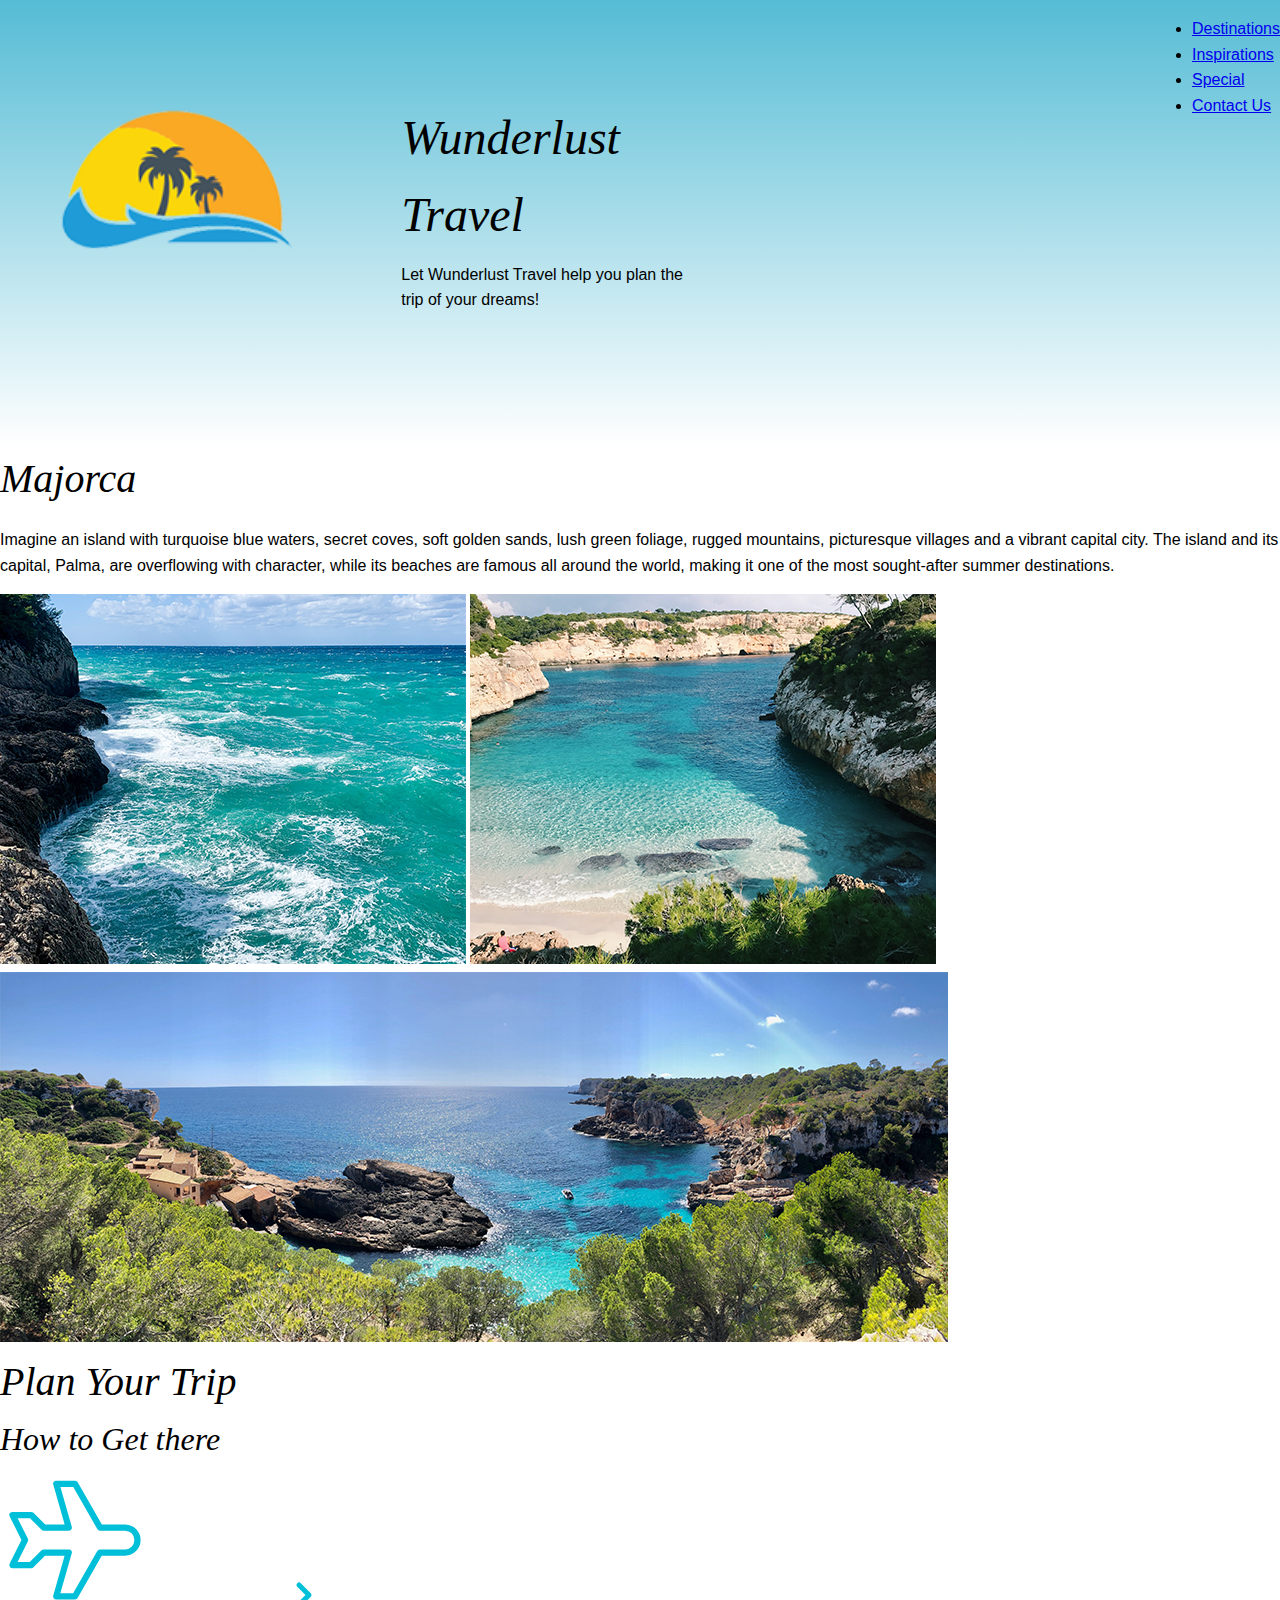
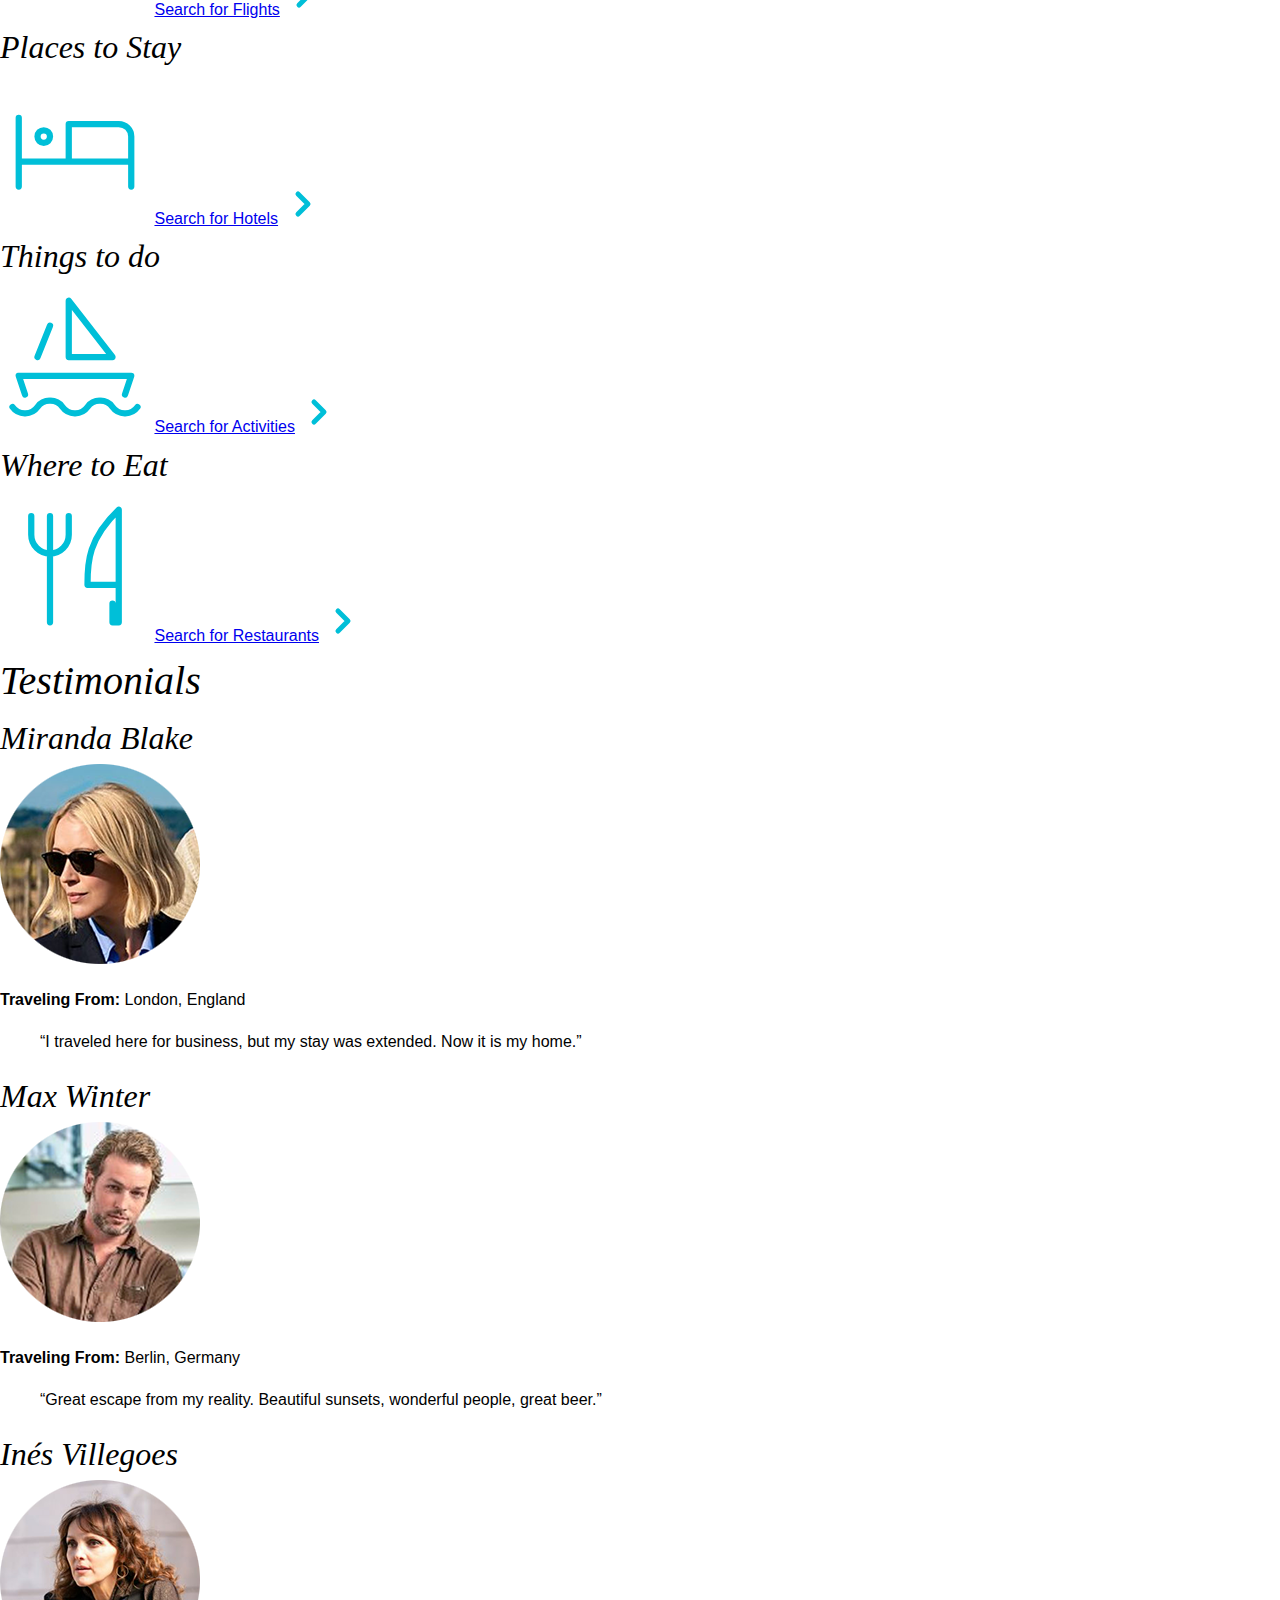
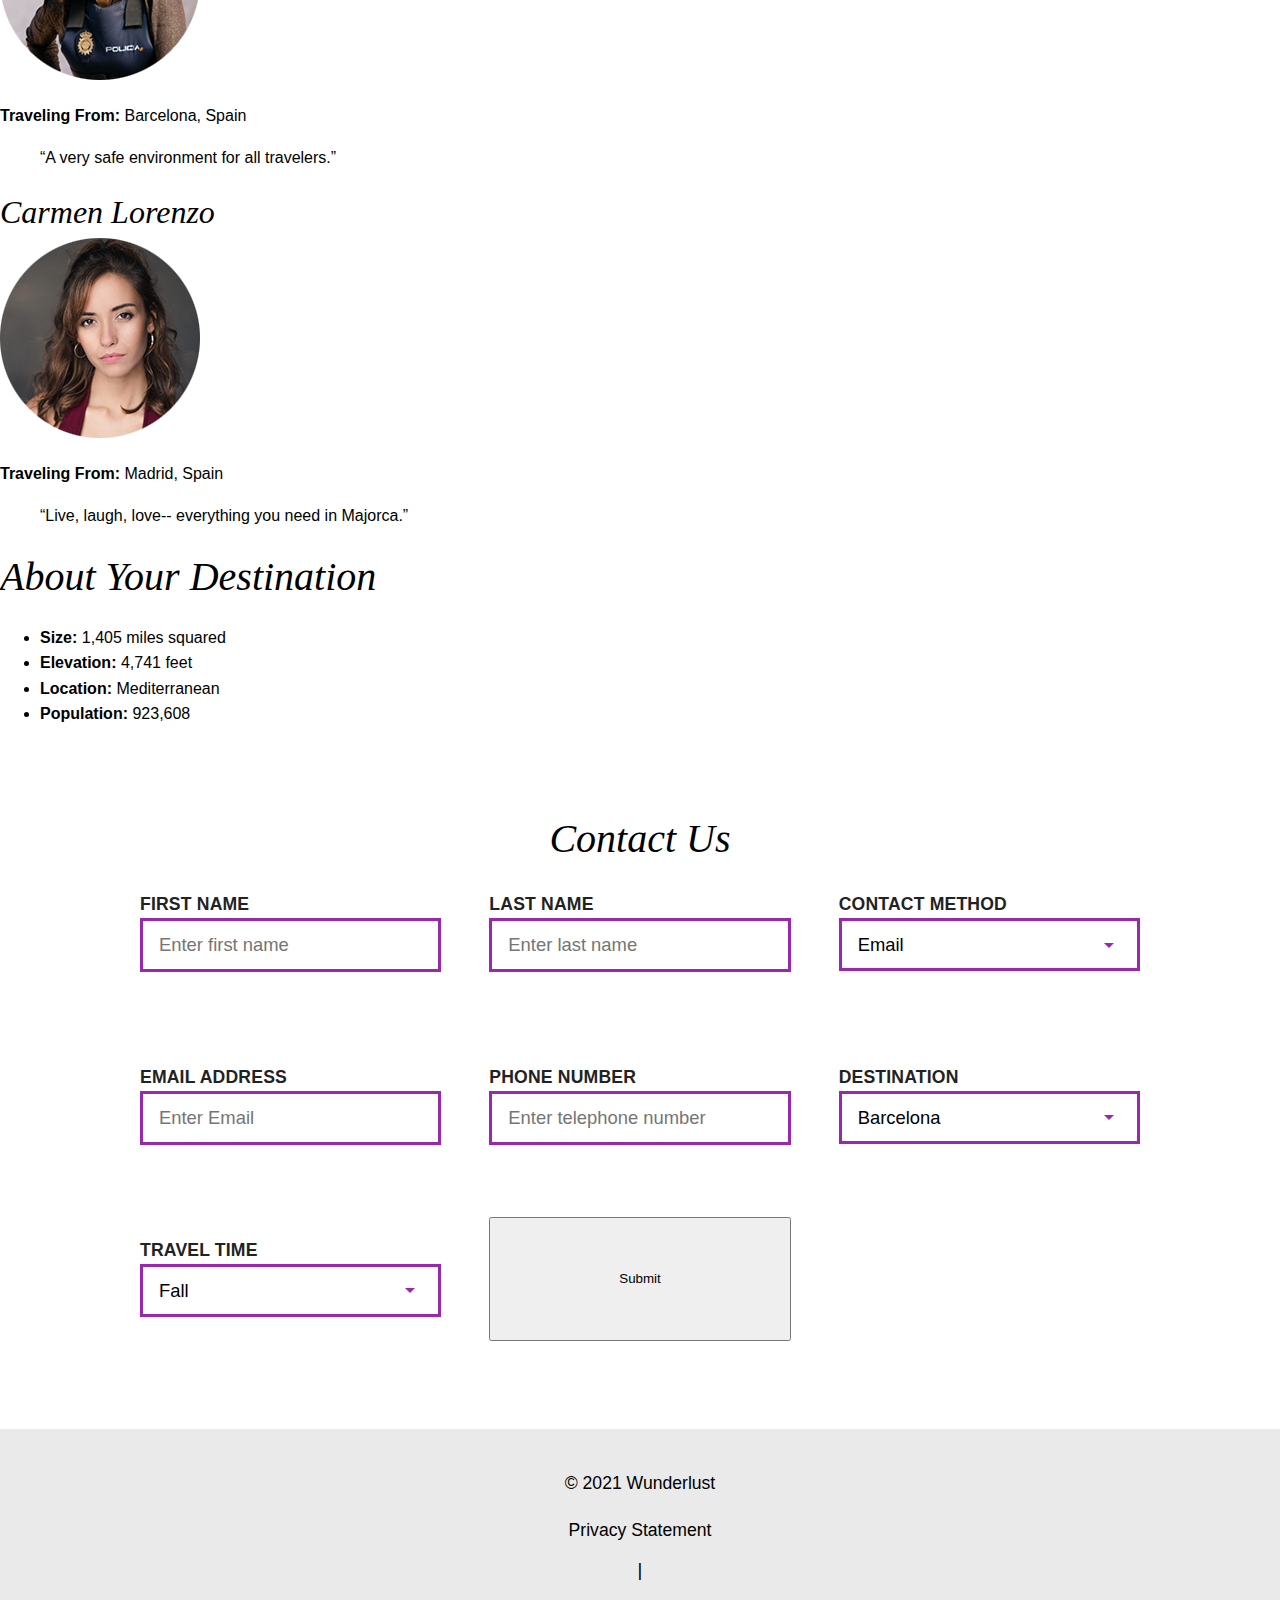
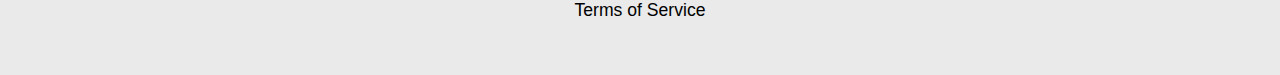
<file: index.html>
<!DOCTYPE html>
<html lang="en">
<head>
  <meta charset="UTF-8">
  <meta name="viewport" content="width=device-width, initial-scale=1.0">
  <title>Wunderlust Travel</title>
  <link rel="stylesheet" href="styles.css">
</head>
<body>
  <header>
    <img src="images/logo-S.png" srcset="images/logo-S.png 320w, images/logo-M.png 780w, images/logo-L.png 1024w" alt="Wunderlust Logo">
    <h1>Wunderlust Travel</h1>
    <p>Let Wunderlust Travel help you plan the trip of your dreams!</p>
    <nav>
      <ul>
        <li><a href="#destination-info">Destinations</a></li>
        <li><a href="#inspirations">Inspirations</a></li>
        <li><a href="#special">Special</a></li>
        <li><a href="#contact">Contact Us</a></li>
      </ul>
    </nav>
  </header>

  <main>
    <section id="destination-info">
      <h2>Majorca</h2>
      <p>Imagine an island with turquoise blue waters, secret coves, soft golden sands, lush green foliage, rugged mountains, picturesque villages and a vibrant capital city. The island and its capital, Palma, are overflowing with character, while its beaches are famous all around the world, making it one of the most sought-after summer destinations.</p>
      <div class="gallery">
        <div class="row">
          <picture>
            <source media="(min-width:1024px)" srcset="images/majorca-waves-L.png" />
            <source media="(min-width:780px)" srcset="images/majorca-waves-M.png" />
            <img src="images/majorca-waves-S.png" alt="Waves in Majorca" />
          </picture>
          <picture>
            <source media="(min-width:1024px)" srcset="images/majorca-beach-L.png" />
            <source media="(min-width:780px)" srcset="images/majorca-beach-M.png" />
            <img src="images/majorca-beach-S.png" alt="Beach in Majorca" />
          </picture>
        </div>
        <div class="row">
          <picture>
            <source media="(min-width:1024px)" srcset="images/majorca-cove-L.png" />
            <source media="(min-width:780px)" srcset="images/majorca-cove-M.png" />
            <img src="images/majorca-cove-S.png" alt="Cove in Majorca" />
          </picture>
        </div>
      </div>
    </section>

    <section id="inspirations">
      <h2>Plan Your Trip</h2>

      <article>
        <h3>How to Get there</h3>
        <div class="icon-box">
          <!-- plane icon -->
          <svg class="icon" mlns="http://www.w3.org/2000/svg" class="icon icon-tabler icon-tabler-plane" width="150" height="150" viewBox="0 0 24 24" stroke-width="1" stroke="#00bfd8" fill="none" stroke-linecap="round" stroke-linejoin="round">
          <path stroke="none" d="M0 0h24v24H0z" fill="none"/>
          <path d="M16 10h4a2 2 0 0 1 0 4h-4l-4 7h-3l2 -7h-4l-2 2h-3l2 -4l-2 -4h3l2 2h4l-2 -7h3z" />
          </svg>
          <a href="#" title="Search for Flights">Search for Flights</a>
          <svg xmlns="http://www.w3.org/2000/svg" class="icon icon-tabler icon-tabler-chevron-right" width="40" height="40" viewBox="0 0 24 24" stroke-width="3" stroke="#00bfd8" fill="none" stroke-linecap="round" stroke-linejoin="round">
          <path stroke="none" d="M0 0h24v24H0z" fill="none"/>
          <polyline points="9 6 15 12 9 18" />
          </svg>
        </div>
      </article>

      <article>
        <h3>Places to Stay</h3>
        <div class="icon-box">
          <!-- bed icon -->
          <svg class="icon" xmlns="http://www.w3.org/2000/svg" class="icon icon-tabler icon-tabler-bed" width="150" height="150" viewBox="0 0 24 24" stroke-width="1" stroke="#00bfd8" fill="none" stroke-linecap="round" stroke-linejoin="round">
          <path stroke="none" d="M0 0h24v24H0z" fill="none"/>
          <path d="M3 7v11m0 -4h18m0 4v-8a2 2 0 0 0 -2 -2h-8v6" />
          <circle cx="7" cy="10" r="1" />
          </svg>
          <a href="#" title="Search for Hotels">Search for Hotels</a>
          <svg xmlns="http://www.w3.org/2000/svg" class="icon icon-tabler icon-tabler-chevron-right" width="40" height="40" viewBox="0 0 24 24" stroke-width="3" stroke="#00bfd8" fill="none" stroke-linecap="round" stroke-linejoin="round">
          <path stroke="none" d="M0 0h24v24H0z" fill="none"/>
          <polyline points="9 6 15 12 9 18" />
          </svg>
        </div>
      </article>

      <article>
        <h3>Things to do</h3>
        <div class="icon-box">
          <!-- sailboat icon -->
          <svg class="icon" xmlns="http://www.w3.org/2000/svg" class="icon icon-tabler icon-tabler-sailboat" width="150" height="150" viewBox="0 0 24 24" stroke-width="1" stroke="#00bfd8" fill="none" stroke-linecap="round" stroke-linejoin="round">
          <path stroke="none" d="M0 0h24v24H0z" fill="none"/>
          <path d="M2 20a2.4 2.4 0 0 0 2 1a2.4 2.4 0 0 0 2 -1a2.4 2.4 0 0 1 2 -1a2.4 2.4 0 0 1 2 1a2.4 2.4 0 0 0 2 1a2.4 2.4 0 0 0 2 -1a2.4 2.4 0 0 1 2 -1a2.4 2.4 0 0 1 2 1a2.4 2.4 0 0 0 2 1a2.4 2.4 0 0 0 2 -1" />
          <path d="M4 18l-1 -3h18l-1 3" />
          <path d="M11 12h7l-7 -9v9" />
          <line x1="8" y1="7" x2="6" y2="12" />
          </svg>
          <a href="#" title="Search for Activities">Search for Activities</a>
          <svg xmlns="http://www.w3.org/2000/svg" class="icon icon-tabler icon-tabler-chevron-right" width="40" height="40" viewBox="0 0 24 24" stroke-width="3" stroke="#00bfd8" fill="none" stroke-linecap="round" stroke-linejoin="round">
          <path stroke="none" d="M0 0h24v24H0z" fill="none"/>
          <polyline points="9 6 15 12 9 18" />
          </svg>
        </div>
      </article>

      <article>
        <h3>Where to Eat</h3>
        <div class="icon-box">
          <!-- kitchen icon -->
          <svg class="icon" xmlns="http://www.w3.org/2000/svg" class="icon icon-tabler icon-tabler-tools-kitchen-2" width="150" height="150" viewBox="0 0 24 24" stroke-width="1" stroke="#00bfd8" fill="none" stroke-linecap="round" stroke-linejoin="round">
          <path stroke="none" d="M0 0h24v24H0z" fill="none"/>
          <path d="M19 3v12h-5c-.023 -3.681 .184 -7.406 5 -12zm0 12v6h-1v-3m-10 -14v17m-3 -17v3a3 3 0 1 0 6 0v-3" />
          </svg>
          <a href="#" title="Search for Restaurants">Search for Restaurants</a>
          <svg xmlns="http://www.w3.org/2000/svg" class="icon icon-tabler icon-tabler-chevron-right" width="40" height="40" viewBox="0 0 24 24" stroke-width="3" stroke="#00bfd8" fill="none" stroke-linecap="round" stroke-linejoin="round">
          <path stroke="none" d="M0 0h24v24H0z" fill="none"/>
          <polyline points="9 6 15 12 9 18" />
          </svg>
        </div>
      </article>
    </section>

    <section id="special">
      <h2>Testimonials</h2>
      <article>
        <h3>Miranda Blake</h3>
        <picture>
          <source media="(min-width:1024px)" srcset="images/miranda-blake-L.png" />
          <source media="(min-width:780px)" srcset="images/miranda-blake-M.png" />
          <img src="images/miranda-blake-S.png" alt="Miranda Blake" />
        </picture>
        <p><strong>Traveling From:</strong> London, England</p>
        <blockquote>“I traveled here for business, but my stay was extended. Now it is my home.”</blockquote>
      </article>

      <article>
        <h3>Max Winter</h3>
        <picture>
          <source media="(min-width:1024px)" srcset="images/max-winter-L.png" />
          <source media="(min-width:780px)" srcset="images/max-winter-M.png" />
          <img src="images/max-winter-S.png" alt="Max Winter" />
        </picture>
        <p><strong>Traveling From:</strong> Berlin, Germany</p>
        <blockquote>“Great escape from my reality. Beautiful sunsets, wonderful people, great beer.”</blockquote>
      </article>

      <article>
        <h3>Inés Villegoes</h3>
        <picture>
          <source media="(min-width:1024px)" srcset="images/ines-villegoes-L.png" />
          <source media="(min-width:780px)" srcset="images/ines-villegoes-M.png" />
          <img src="images/ines-villegoes-S.png" alt="Inés Villegoes" />
        </picture>
        <p><strong>Traveling From:</strong> Barcelona, Spain</p>
        <blockquote>“A very safe environment for all travelers.”</blockquote>
      </article>

      <article>
        <h3>Carmen Lorenzo</h3>
        <picture>
          <source media="(min-width:1024px)" srcset="images/carmen-lorenzo-L.png" />
          <source media="(min-width:780px)" srcset="images/carmen-lorenzo-M.png" />
          <img src="images/carmen-lorenzo-S.png" alt="Carmen Lorenzo" />
        </picture>
        <p><strong>Traveling From:</strong> Madrid, Spain</p>
        <blockquote>“Live, laugh, love-- everything you need in Majorca.”</blockquote>
      </article>
    </section>

    <section id="facts">
      <h2>About Your Destination</h2>
      <ul>
        <li><strong>Size:</strong> 1,405 miles squared</li>
        <li><strong>Elevation:</strong> 4,741 feet</li>
        <li><strong>Location:</strong> Mediterranean</li>
        <li><strong>Population:</strong> 923,608</li>
      </ul>
    </section>

    <section id="contact">
      <h2>Contact Us</h2>
      <form>
        <label>First Name <input type="text" placeholder="Enter first name"></label>
        <label>Last Name <input type="text" placeholder="Enter last name"></label>
        <label>Contact Method
          <select>
            <option>Email</option>
            <option>Text</option>
            <option>Phone</option>
          </select>
        </label>
        <label>Email Address <input type="email" placeholder="Enter Email"></label>
        <label>Phone Number <input type="tel" placeholder="Enter telephone number"></label>
        <label>Destination
          <select>
            <option>Barcelona</option>
            <option>Granada</option>
            <option>Ibiza</option>
            <option>Madrid</option>
            <option>Majorca</option>
            <option>Seville</option>
            <option>Tenerife</option>
            <option>Valencia</option>
          </select>
        </label>
        <label>Travel Time
          <select>
            <option>Fall</option>
            <option>Winter</option>
            <option>Spring</option>
            <option>Summer</option>
            <option>Flexible</option>
          </select>
        </label>
        <button type="submit">Submit</button>
      </form>
    </section>
  </main>

  <footer>
    <p>&copy; 2021 Wunderlust</p>
    <a href="#">Privacy Statement</a> | <a href="#">Terms of Service</a>
  </footer>
</body>
</html>
</file>
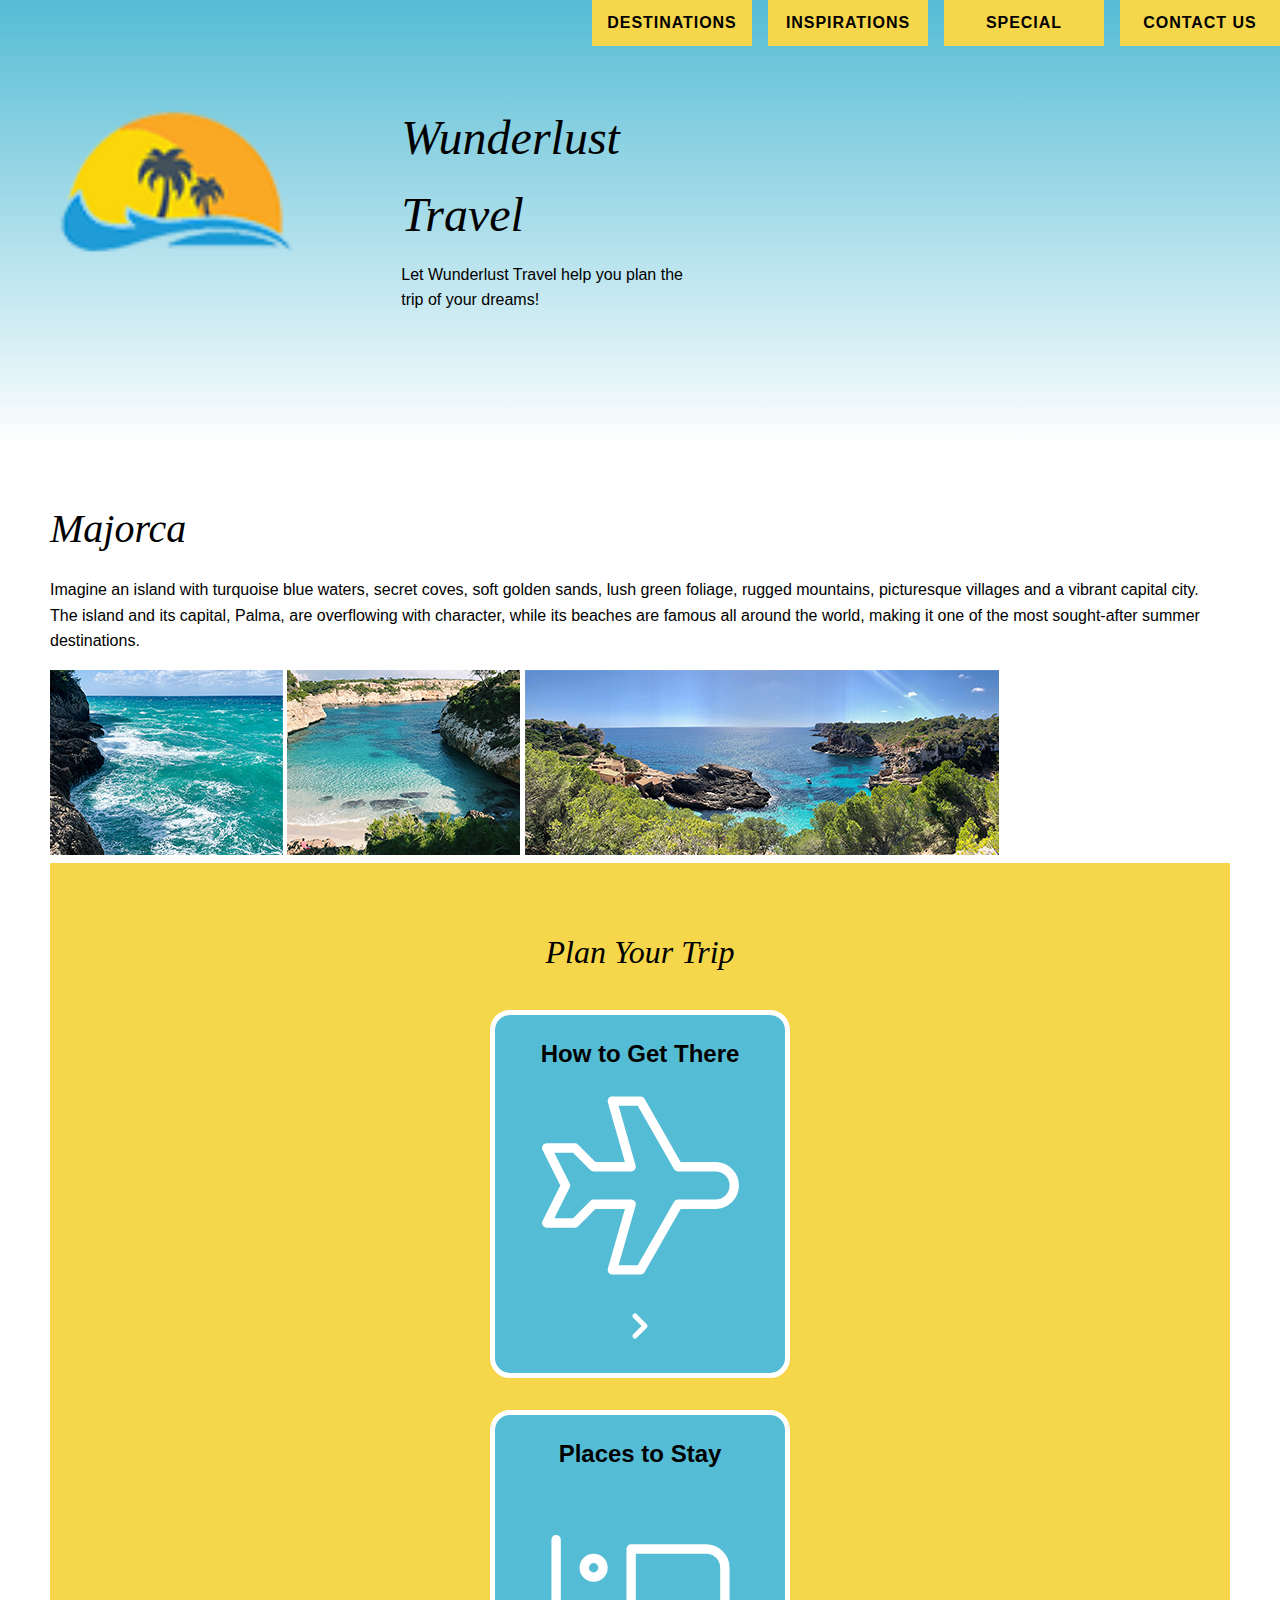
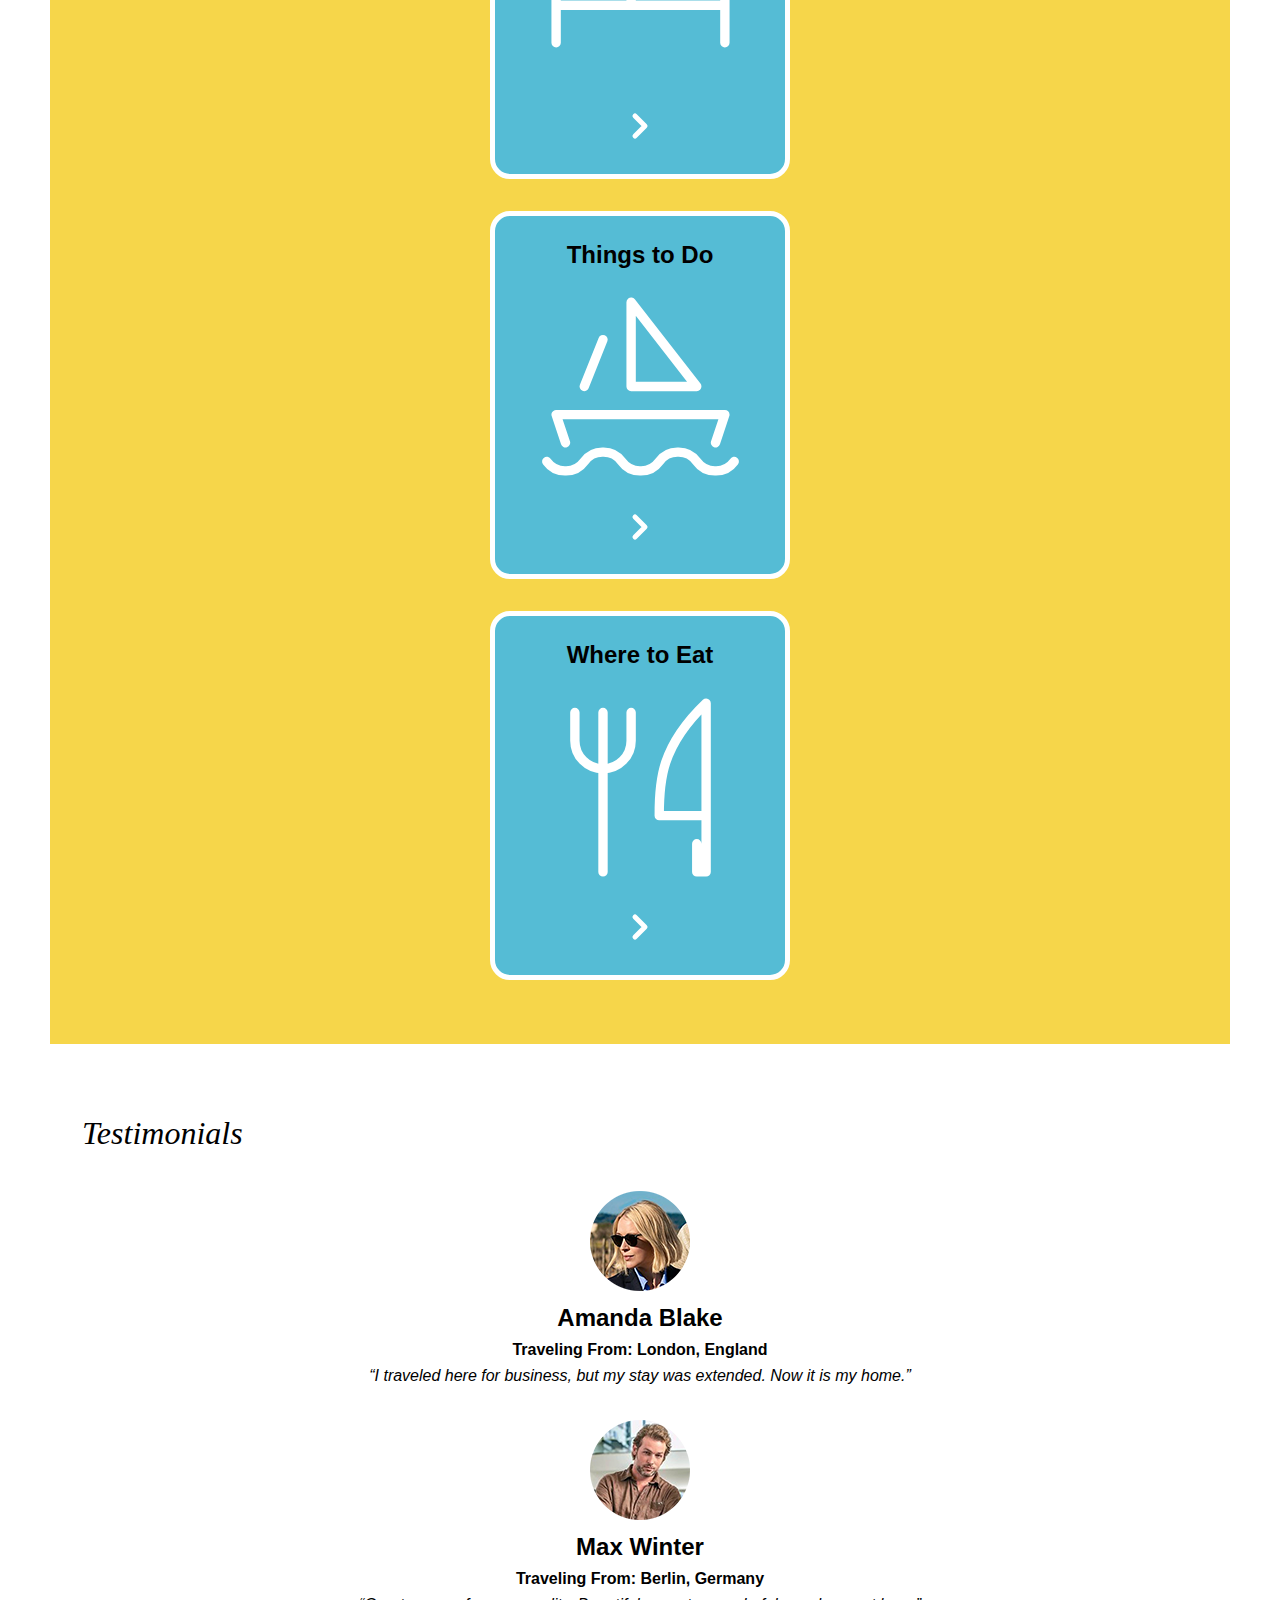
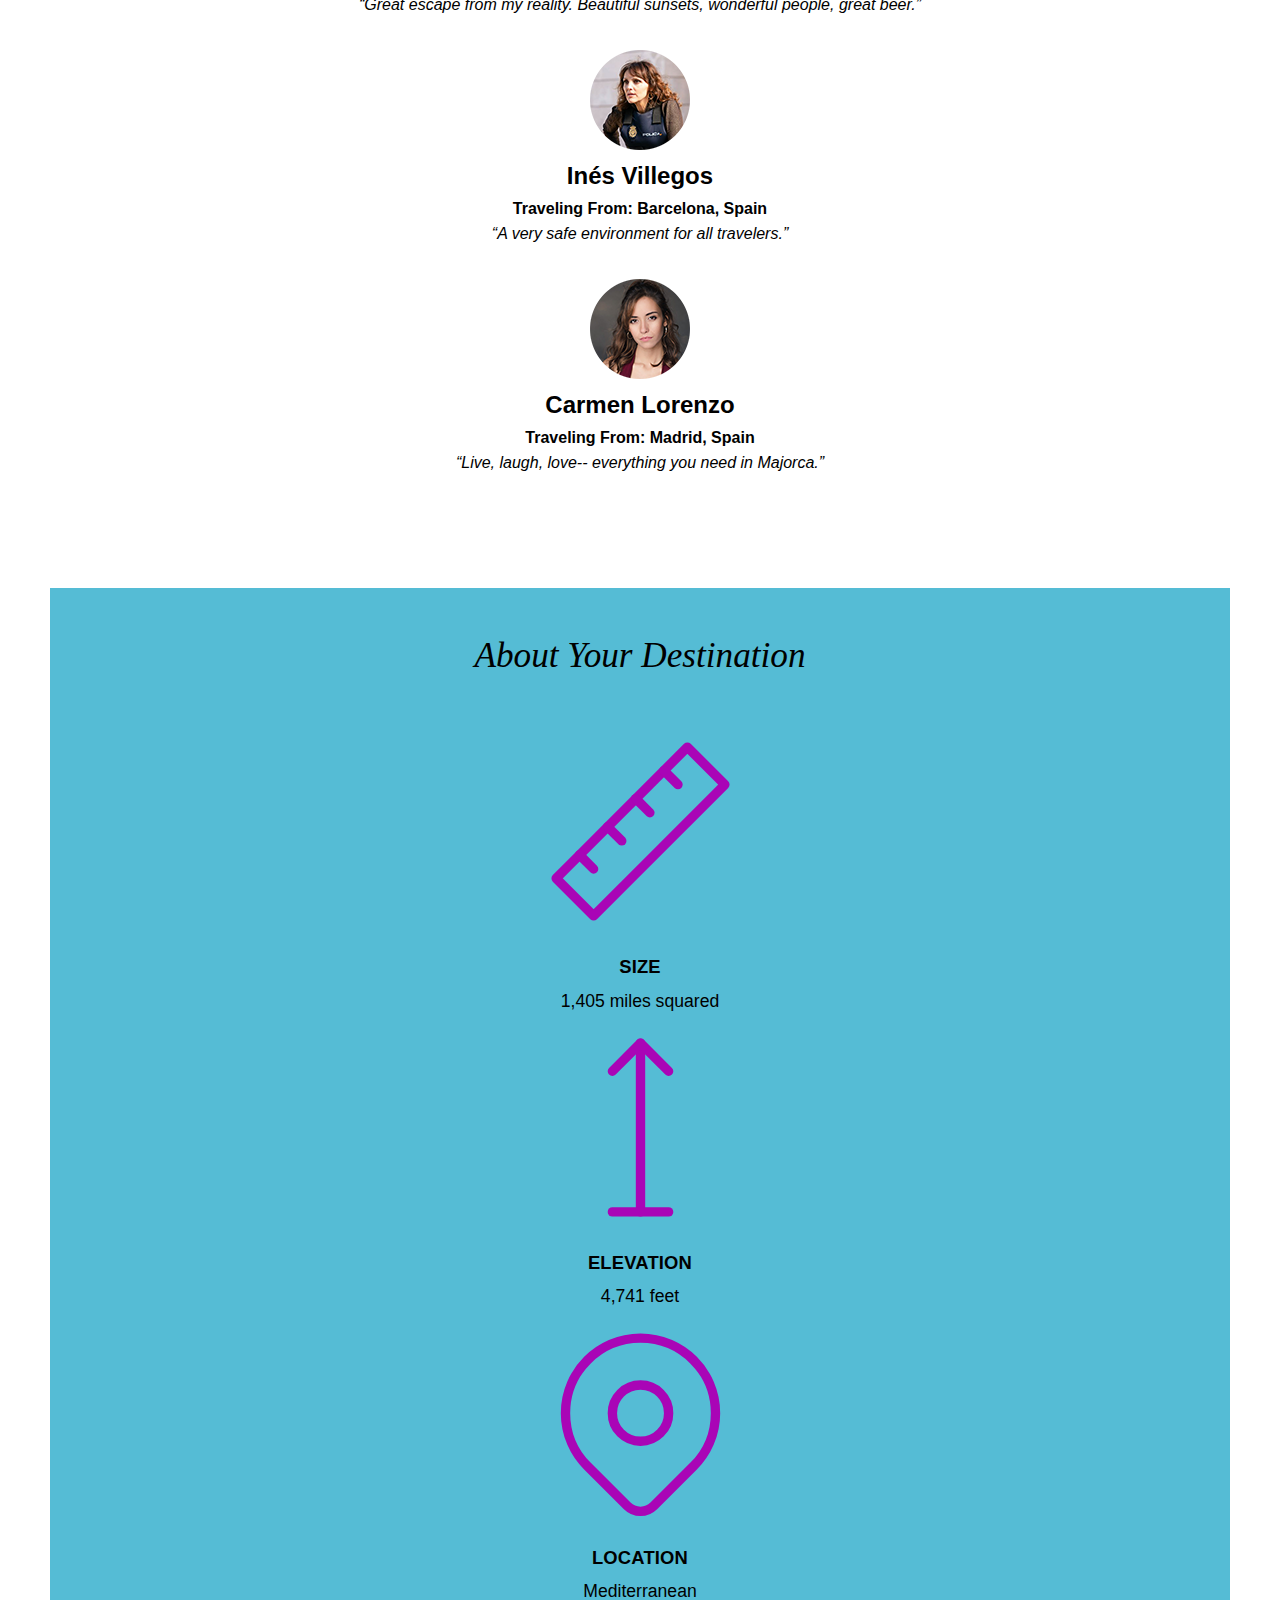
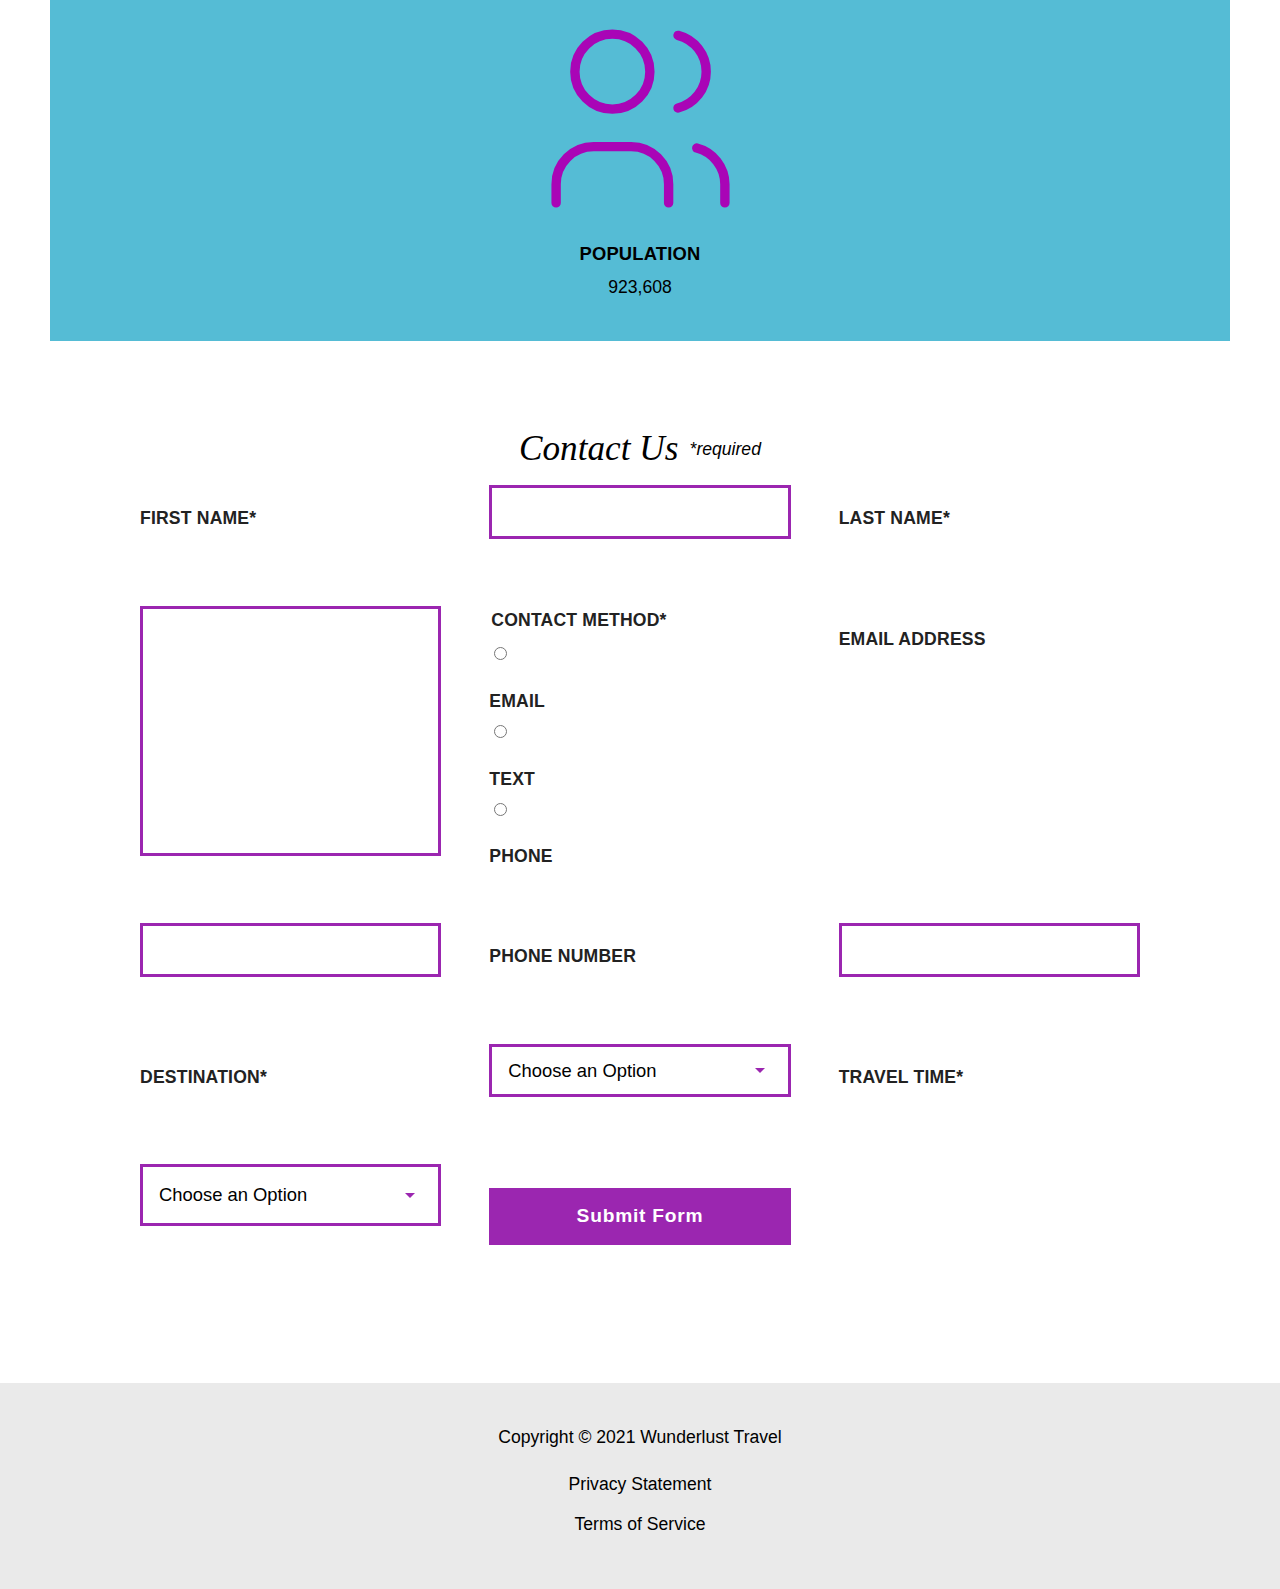
<file: majorca.html>
<!DOCTYPE html>
<html lang="en">
    <head>
  <meta charset="UTF-8">
  <meta name="viewport" content="width=device-width, initial-scale=1.0">
  <meta name="author" content="Wunderlust Travel Team">
  <meta name="description" content="Discover the beauty of Majorca with Wunderlust Travel – plan your trip, find where to stay and eat, and explore traveler testimonials.">
  <title>Wunderlust Travel | Majorca Destination Guide</title>

  <!-- Open Graph -->
  <meta property="og:title" content="Wunderlust Travel | Majorca Destination Guide">
  <meta property="og:description" content="Explore the island of Majorca with turquoise waters, hidden coves, and vibrant local life.">
  <meta property="og:type" content="website">
  <meta property="og:url" content="https://your-site-url.com/majorca.html">
  <meta property="og:image" content="https://your-site-url.com/images/majorca-beach.png">

  <!-- Twitter Card -->
  <meta name="twitter:card" content="summary_large_image">
  <meta name="twitter:site" content="@WunderlustTravel">
  <meta name="twitter:creator" content="@WunderlustTravel">
  <meta name="twitter:title" content="Wunderlust Travel | Majorca Destination Guide">
  <meta name="twitter:description" content="Plan your trip to Majorca – beaches, testimonials, and local tips.">
  <meta name="twitter:image" content="https://your-site-url.com/images/majorca-beach.png">

  <link rel="stylesheet" href="styles.css">
</head>
<body>
    <body>
<!--         Reveiew the document and add the proper tags to all of the headings  throughout. Use the outline feature in the validator to ensure that these have been added correctly. See the image of the correct outline as a reference if you have questions 

Also review the alt text on all of the images to ensure that it is descriptive and appropriate-->
        <header>
            <img src="images/logo-S.png" alt="The Wunderlust logo shows blue waves and the outline of two palm trees against an orange sun">
            <h1>Wunderlust Travel</h1>
            <p>Let Wunderlust Travel help you plan the trip of your dreams!</p>
            <nav>
                <div id="menu-toggle">
                    <ul>
                        <li><a href="#">Destinations</a></li>
                        <li><a href="#">Inspirations</a></li>
                        <li><a href="#">Special</a></li>
                        <li><a href="#">Contact Us</a></li>
                    </ul>
                </div>
            </nav>
        </header>
        <main id="main-content" style="display: block; margin: 0 auto; padding: 50px;">
            <article>  
                <h2>Majorca</h2>
                <p>Imagine an island with turquoise blue waters, secret coves, soft golden sands, lush green foliage, rugged mountains, picturesque villages and a vibrant capital city. The island and its capital, Palma, are overflowing with character, while its beaches are famous all around the world, making it one of the most sought-after summer destinations.</p>
                <img src="images/majorca-waves-S.png" alt="Turquoise blue waters with white wave caps crashing against a rock cliff">
                <img src="images/majorca-beach-S.png" alt="beach">
                <img src="images/majorca-cove-S.png" alt="Deep blue water leading to the horizon with the island and trees in the foreground">
                <section id="plan">
                    <h3>Plan Your Trip</h3>
                    <section>
                        <h4>How to Get There</h4>
                        <svg xmlns="http://www.w3.org/2000/svg" class="icon icon-tabler icon-tabler-plane" width="225" height="225" viewBox="0 0 24 24" stroke-width="1" stroke="#ffffff" fill="none" stroke-linecap="round" stroke-linejoin="round"> <path stroke="none" d="M0 0h24v24H0z" fill="none"/> <path d="M16 10h4a2 2 0 0 1 0 4h-4l-4 7h-3l2 -7h-4l-2 2h-3l2 -4l-2 -4h3l2 2h4l-2 -7h3z" /></svg>
                        <a href="#" title="Search for flights">
                            <svg xmlns="http://www.w3.org/2000/svg" class="icon icon-tabler icon-tabler-chevron-right" width="40" height="40" viewBox="0 0 24 24" stroke-width="3" stroke="#ffffff" fill="none" stroke-linecap="round" stroke-linejoin="round"><path stroke="none" d="M0 0h24v24H0z" fill="none"/><polyline points="9 6 15 12 9 18" /></svg>
                        </a>
                    </section>      
                    <section>
                        <h4>Places to Stay</h4>
                        <svg xmlns="http://www.w3.org/2000/svg" class="icon icon-tabler icon-tabler-bed" width="225" height="225" viewBox="0 0 24 24" stroke-width="1" stroke="#ffffff" fill="none" stroke-linecap="round" stroke-linejoin="round"><path stroke="none" d="M0 0h24v24H0z" fill="none"/><path d="M3 7v11m0 -4h18m0 4v-8a2 2 0 0 0 -2 -2h-8v6" /><circle cx="7" cy="10" r="1" /></svg>
                        <a href="#" title="Search for hotels">
                            <svg xmlns="http://www.w3.org/2000/svg" class="icon icon-tabler icon-tabler-chevron-right" width="40" height="40" viewBox="0 0 24 24" stroke-width="3" stroke="#ffffff" fill="none" stroke-linecap="round" stroke-linejoin="round"><path stroke="none" d="M0 0h24v24H0z" fill="none"/><polyline points="9 6 15 12 9 18" /></svg> 
                        </a>
                    </section>
                    <section>
                        <h4>Things to Do</h4>
                        <svg xmlns="http://www.w3.org/2000/svg" class="icon icon-tabler icon-tabler-sailboat" width="225" height="225" viewBox="0 0 24 24" stroke-width="1" stroke="#ffffff" fill="none" stroke-linecap="round" stroke-linejoin="round"><path stroke="none" d="M0 0h24v24H0z" fill="none"/><path d="M2 20a2.4 2.4 0 0 0 2 1a2.4 2.4 0 0 0 2 -1a2.4 2.4 0 0 1 2 -1a2.4 2.4 0 0 1 2 1a2.4 2.4 0 0 0 2 1a2.4 2.4 0 0 0 2 -1a2.4 2.4 0 0 1 2 -1a2.4 2.4 0 0 1 2 1a2.4 2.4 0 0 0 2 1a2.4 2.4 0 0 0 2 -1" /><path d="M4 18l-1 -3h18l-1 3" /><path d="M11 12h7l-7 -9v9" /><line x1="8" y1="7" x2="6" y2="12" /></svg>
                        <a href="#" title="Search for Activities">
                            <svg xmlns="http://www.w3.org/2000/svg" class="icon icon-tabler icon-tabler-chevron-right" width="40" height="40" viewBox="0 0 24 24" stroke-width="3" stroke="#ffffff" fill="none" stroke-linecap="round" stroke-linejoin="round"><path stroke="none" d="M0 0h24v24H0z" fill="none"/><polyline points="9 6 15 12 9 18" /></svg> 
                        </a>                     
                    </section>    
                    <section>
                        <h4>Where to Eat</h4>
                        <svg xmlns="http://www.w3.org/2000/svg" class="icon icon-tabler icon-tabler-tools-kitchen-2" width="225" height="225" viewBox="0 0 24 24" stroke-width="1" stroke="#ffffff" fill="none" stroke-linecap="round" stroke-linejoin="round"><path stroke="none" d="M0 0h24v24H0z" fill="none"/><path d="M19 3v12h-5c-.023 -3.681 .184 -7.406 5 -12zm0 12v6h-1v-3m-10 -14v17m-3 -17v3a3 3 0 1 0 6 0v-3" /></svg>
                        <a href="#" title="Search for Restaurants">
                            <svg xmlns="http://www.w3.org/2000/svg" class="icon icon-tabler icon-tabler-chevron-right" width="40" height="40" viewBox="0 0 24 24" stroke-width="3" stroke="#ffffff" fill="none" stroke-linecap="round" stroke-linejoin="round"><path stroke="none" d="M0 0h24v24H0z" fill="none"/><polyline points="9 6 15 12 9 18" /></svg>                          
                        </a>
                    </section>   
                </section>
                <section id="testimonials">
                    <h3>Testimonials</h3>
                    <section>
                        <img src="images/miranda-blake-S.png" alt="Miranda Blake has a blonde bob and is wearing dark sunglasses">
                        <h4>Amanda Blake</h4>
                        <p>Traveling From: London, England</p>
                        <q>I traveled here for business, but my stay was extended. Now it is my home.</q>
                    </section>
                    <section>
                        <img src="images/max-winter-S.png" alt="Max Winter">
                        <h4>Max Winter</h4>
                        <p>Traveling From: Berlin, Germany</p>
                        <q>Great escape from my reality. Beautiful sunsets, wonderful people, great beer.</q>
                    </section>
                    <section>
                        <img src="images/ines-villegoes-S.png" alt="lady person">
                        <h4>Inés Villegos</h4> 
                        <p>Traveling From: Barcelona, Spain</p>
                        <q>A very safe environment for all travelers.</q>
                    </section>
                    <section>
                        <img src="images/carmen-lorenzo-S.png" alt="Carmen Lorenzo has long, dark brown hair and is wearing gold hoop earrings">
                        <h4>Carmen Lorenzo</h4> 
                        <p>Traveling From: Madrid, Spain</p>
                        <q>Live, laugh, love-- everything you need in Majorca.</q>
                    </section>
                </section>
                <section id="about">
                    <h3>About Your Destination</h3>
                    <section>
                        <svg xmlns="http://www.w3.org/2000/svg" class="icon icon-tabler icon-tabler-ruler-2" width="225" height="225" viewBox="0 0 24 24" stroke-width="1" stroke="#a905b6" fill="none" stroke-linecap="round" stroke-linejoin="round"><path stroke="none" d="M0 0h24v24H0z" fill="none"/><path d="M17 3l4 4l-14 14l-4 -4z" /><path d="M16 7l-1.5 -1.5" /><path d="M13 10l-1.5 -1.5" /><path d="M10 13l-1.5 -1.5" /><path d="M7 16l-1.5 -1.5" /></svg>
                        <h4>Size</h4> 
                        <p>1,405 miles squared</p>
                    </section>
                    <section>
                        <svg xmlns="http://www.w3.org/2000/svg" class="icon icon-tabler icon-tabler-arrow-top-bar" width="225" height="225" viewBox="0 0 24 24" stroke-width="1" stroke="#a905b6" fill="none" stroke-linecap="round" stroke-linejoin="round"><path stroke="none" d="M0 0h24v24H0z" fill="none"/><line x1="12" y1="21" x2="12" y2="3" /><path d="M15 6l-3 -3l-3 3" /><line x1="9" y1="21" x2="15" y2="21" /></svg>
                        <h4>Elevation</h4> 
                        <p>4,741 feet</p>
                    </section>
                    <section>
                        <svg xmlns="http://www.w3.org/2000/svg" class="icon icon-tabler icon-tabler-map-pin" width="225" height="225" viewBox="0 0 24 24" stroke-width="1" stroke="#a905b6" fill="none" stroke-linecap="round" stroke-linejoin="round"><path stroke="none" d="M0 0h24v24H0z" fill="none"/><circle cx="12" cy="11" r="3" /><path d="M17.657 16.657l-4.243 4.243a2 2 0 0 1 -2.827 0l-4.244 -4.243a8 8 0 1 1 11.314 0z" /></svg>
                        <h4>Location</h4> 
                        <p>Mediterranean</p>
                    </section>
                    <section>
                        <svg xmlns="http://www.w3.org/2000/svg" class="icon icon-tabler icon-tabler-users" width="225" height="225" viewBox="0 0 24 24" stroke-width="1" stroke="#a905b6" fill="none" stroke-linecap="round" stroke-linejoin="round"><path stroke="none" d="M0 0h24v24H0z" fill="none"/><circle cx="9" cy="7" r="4" /><path d="M3 21v-2a4 4 0 0 1 4 -4h4a4 4 0 0 1 4 4v2" /><path d="M16 3.13a4 4 0 0 1 0 7.75" /><path d="M21 21v-2a4 4 0 0 0 -3 -3.85" /></svg>
                        <h4>Population</h4>
                        <p>923,608</p>
                    </section>
                </section>
                <section id="contact">
                    <h3>Contact Us <span class="form-required">*required</span></h3>
                    <form method="post" action="https://wp.zybooks.com/form-viewer.php">
                        <label for="fName">First Name<span>*</span></label>
                        <input type="text" name="fName" id="fName" autocomplete="given-name" required>
                        <label for="lName">Last Name<span>*</span></label>
                        <input type="text" name="lName" id="lName" autocomplete="family-name" required>
                        <fieldset>
                            <legend>Contact Method<span>*</span></legend>
                            <input type="radio" name="contactPref" id="prefEmail" required>
                            <label for="prefEmail">Email</label>
                            <input type="radio" name="contactPref" id="prefText">
                            <label for="prefText">Text</label>
                            <input type="radio" name="contactPref" id="prefPhone">
                            <label for="prefPhone">Phone</label>
                        </fieldset>
                        <label for="email">Email Address</label>
                        <input type="email" name="email" id="email" autocomplete="email">
                        <label for="phone">Phone Number</label>
                        <input type="tel" name="phone" id="phone" autocomplete="tel">
                        <label for="destination">Destination<span>*</span></label>
                        <select name="destination" id="destination" required>
                            <option value="">Choose an Option</option>
                            <option value="barcelona">Barcelona</option>
                            <option value="granada">Granada</option>
                            <option value="ibiza">Ibiza</option>
                            <option value="madrid">Madrid</option>
                            <option value="majora">Majora</option>
                            <option value="seville">Seville</option>
                            <option value="tenerife">Tenerife</option>
                            <option value="valencia">Valencia</option>
                        </select>
                        <label for="travelTime">Travel Time<span>*</span></label>
                        <select name="travelTime" id="travelTime" required>
                            <option value="">Choose an Option</option>
                            <option value="fall">Fall</option>
                            <option value="winter">Winter</option>
                            <option value="spring">Spring</option>
                            <option value="summer">Summer</option>
                            <option value="flexible">Flexible</option>
                        </select>
                        <input type="submit" name="mySubmit" id="mySubmit" value="Submit Form">
                    </form>
                </section>
            </article>
        </main>
        <footer>
            <p>Copyright &copy; 2021 Wunderlust Travel</p>
            <a href="#">Privacy Statement</a>
            <a href="#">Terms of Service</a>
        </footer>
    </body>
</html>
</file>
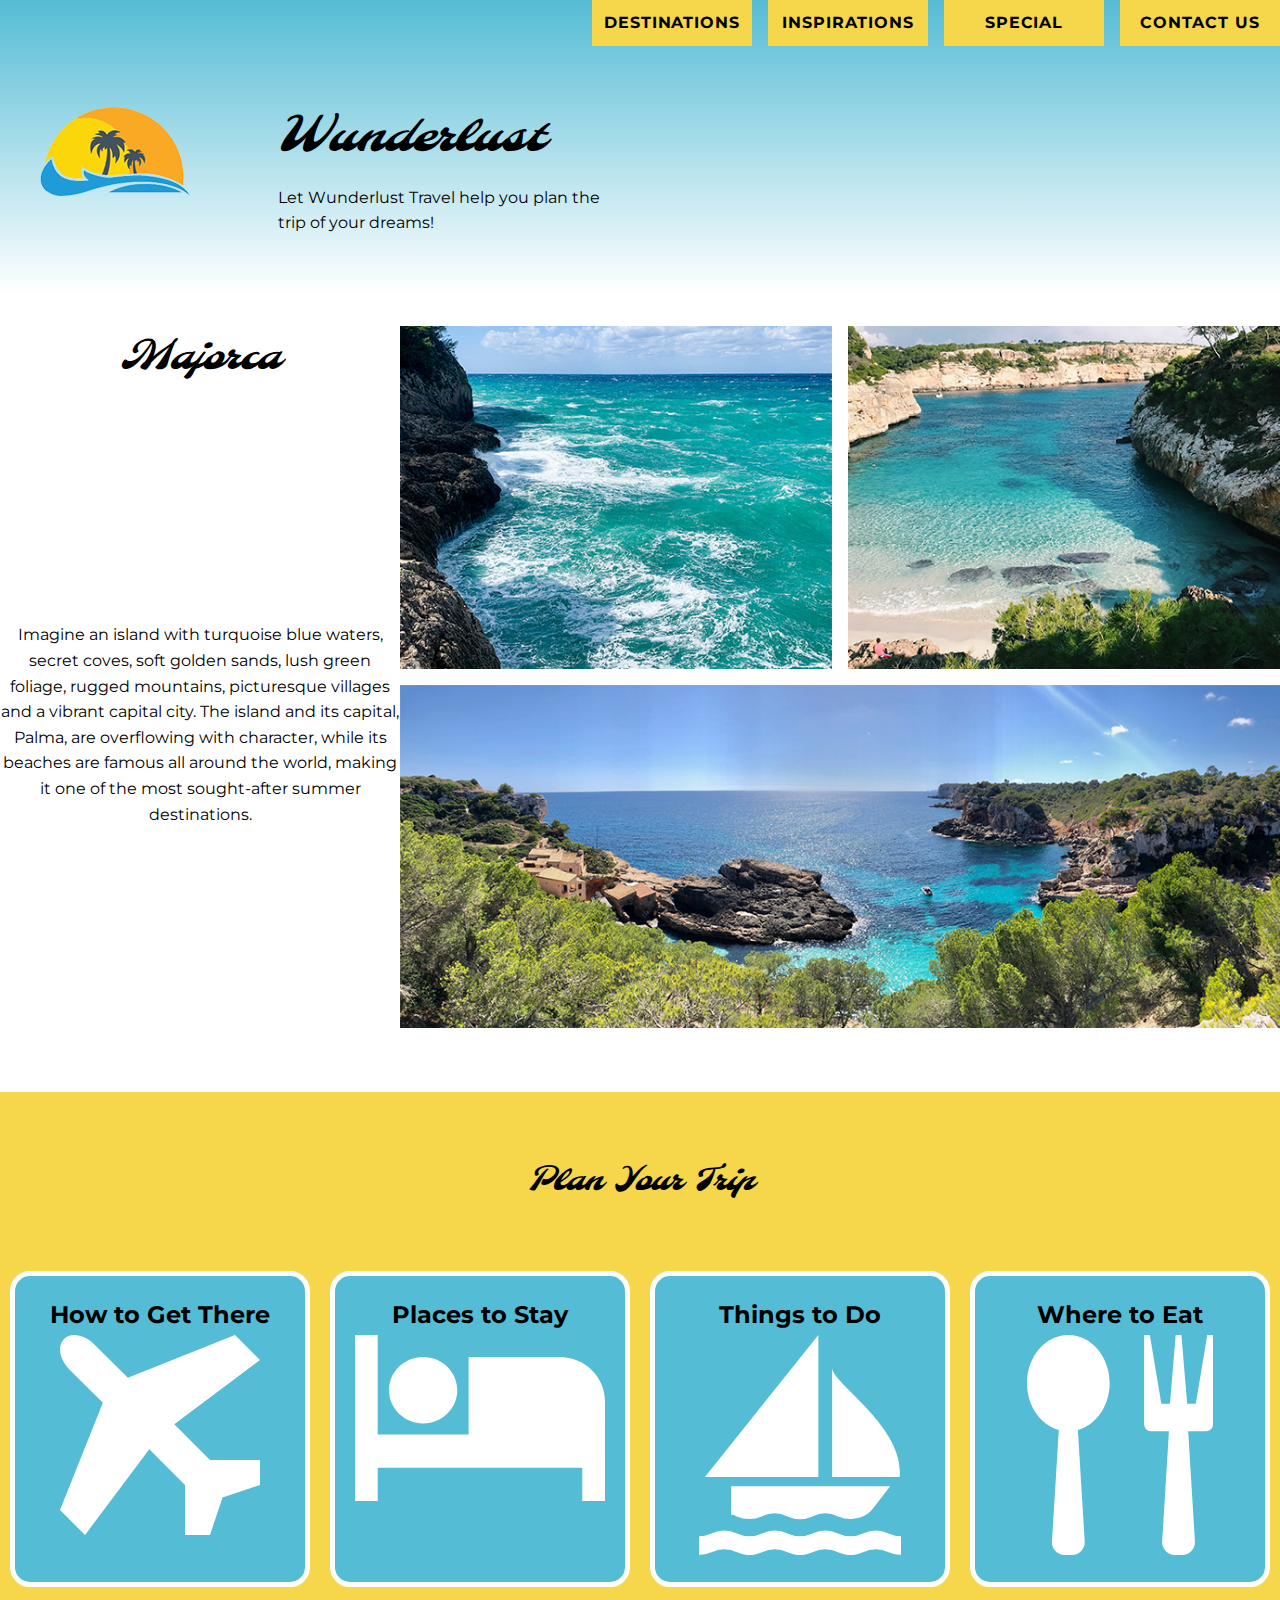
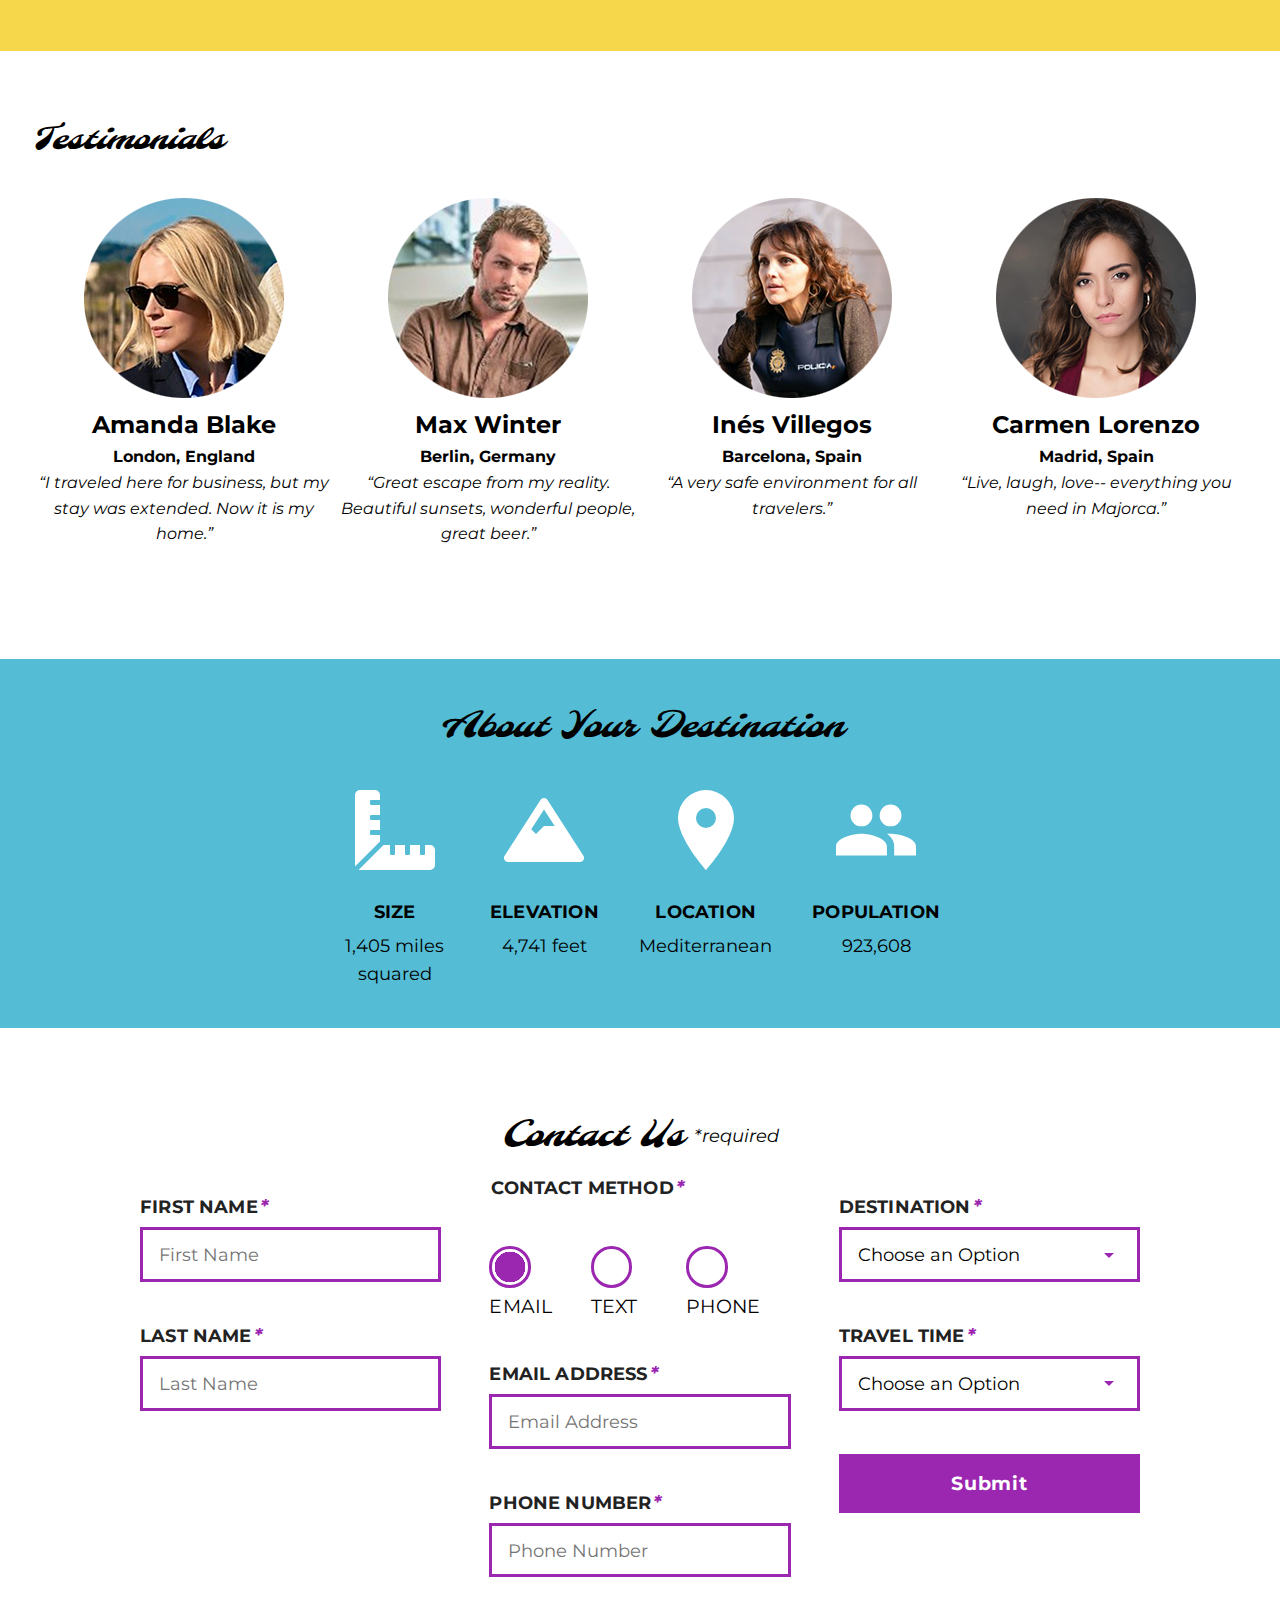
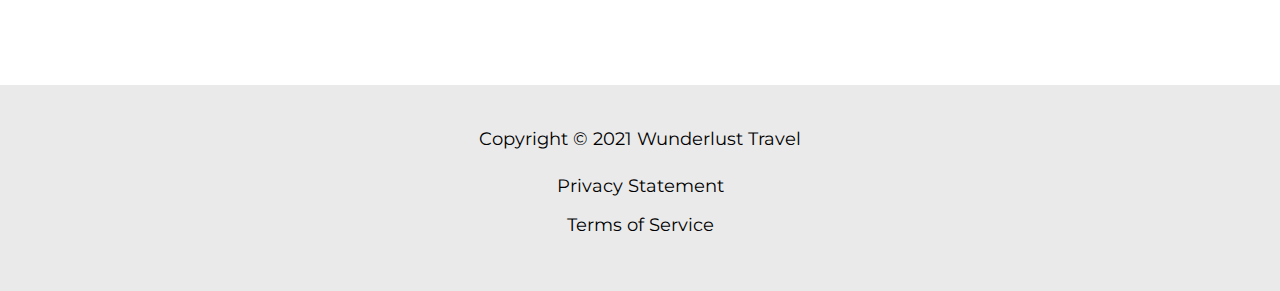
<file: wunderlust-majorca.html>
<!DOCTYPE html>
<html lang="en">
    <head>
        <meta charset="utf-8">
        <meta name="viewport" content="width=device-width, initial-scale=1">
        <meta name="author" content="Jessica Barnett, Christina Carrasquilla">
        <meta name="description" content="Let Wunderlust Travel take you to beautiful Majorca this year! Majorca is a beautiful island and offers beauty and fun to its visitors">
        <meta name="keywords" content="travel, majorca, beach, island, vacation, destination, getaway, restaurants in majorca, entertainment in majorca, testimonials from visitors">
        <title>Wunderlust Travel</title>
        <meta name="robots" content="index,follow">

        <!-- ~~~~~~~~~~ TWITTER CARD TAGS ~~~~~~~~~~ -->
        <meta name="twitter:card" content="summary_large_image">
        <meta name="twitter:site" content="@wunderlusttravel">
        <meta name="twitter:creator" content="@wunderlusttravel">
        <meta name="twitter:title" content="Wunderlust Travel: Majorca">
        <meta name="twitter:description" content="Let Wunderlust Travel take you to beautiful Majorca this year! Majorca is a beautiful island and offers beauty and fun to its visitors">
        <meta name="twitter:image" content="https://wunderlusttravel.com/images/majorca-cove.png">

        <!-- ~~~~~~~~~~ OPEN GRAPH META TAGS ~~~~~~~~~~ -->
        <meta property="og:title" content="See Majorca with Wunderlust Travel">
        <meta property="og:type" content="website">
        <meta property="og:image" content="https://wunderlusttravel.com/images/majorca-cove.png">
        <meta property="og:url" content="https://wunderlusttravel.com/majorca">
        <meta property="og:description" content="Let Wunderlust Travel take you to beautiful Majorca this year! Majorca is a beautiful island and offers beauty and fun to its visitors">
        <!-- ~~~~~~~~~~FAVICON ~~~~~~~~~~ -->
        <link rel="shortcut icon" href="images/favicon.png">

        <!-- ~~~~~~~~~~ GOOGLE FONTS ~~~~~~~~~~ -->
        <link rel="preconnect" href="https://fonts.googleapis.com">
        <link rel="preconnect" href="https://fonts.gstatic.com" crossorigin>
        <link href="https://fonts.googleapis.com/css2?family=Molle:ital@1&family=Montserrat:wght@400;600&display=swap" rel="stylesheet">
        <link href="styles.css" rel="stylesheet">
    </head>
    <body>
        <a id="skip" href="#main-content">Skip to Main Content</a>
        <!-- styling skip links: https://webaim.org/techniques/css/invisiblecontent/ -->
        <header>
            <a href="index.html" id="logo"><img src="images/logo.png" alt="The Wunderlust logo shows blue waves and the outline of two palm trees against an orange sun"></a>
            <h1>Wunderlust</h1>
			<p>Let Wunderlust Travel help you plan the trip of your dreams!</p>			
            <nav>
                <div id="menu-toggle">
                    <!-- responsive menu code from (with changes made to match mockups): https://css-tricks.com/three-css-alternatives-to-javascript-navigation/ -->
                    <h2 class="sr-only">Main Navigation</h2>
                    <!-- hidden but accessible headings from: https://webaim.org/techniques/css/invisiblecontent/ -->
                    <input name="toggle" id="toggle" type="checkbox">
                    <label for="toggle">Menu</label>
                    <ul>
                        <li class="active"><a href="#intro">Destinations</a></li>
                        <li><a href="#plan">Inspirations</a></li>
                        <li><a href="#testimonials">Special</a></li>
                        <li><a href="#contact">Contact Us</a></li>
                    </ul>
                </div>
            </nav>
        </header>
        <main id="main-content">
            <article>
                <div id="intro">  
                    <h2>Majorca</h2>
                    <p>Imagine an island with turquoise blue waters, secret coves, soft golden sands, lush green foliage, rugged mountains, picturesque villages and a vibrant capital city. The island and its capital, Palma, are overflowing with character, while its beaches are famous all around the world, making it one of the most sought-after summer destinations.</p>
                    <div id="img-grid">
                        <img src="images/majorca-waves.png" alt="Turquoise blue waters with white wave caps crashing against a rock cliff">
                        <img src="images/majorca-beach.png" alt="A calm cove with turquoise waters calmly lapping at a light sand beach">
                        <picture>
                            <source srcset="images/majorca-cove-small.png"
                                media="(max-width: 500px)">
                            <img src="images/majorca-cove.png" alt="Deep blue water leading to the horizon with the island and trees in the foreground">
                        </picture>
                    </div>
                </div>  
                <section id="plan">
                    <h3>Plan Your Trip</h3>
                    <div>
                        <section>
                            <h4>How to Get There</h4>
                            <a href="#" title="Search for flights">
                                <img src="images/get.svg" alt="airplane icon">
                            </a>
                        </section>      
                        <section>
                            <h4>Places to Stay</h4>
                            <a href="#" title="Search for hotels">
                                <img src="images/stay.svg" alt="bed icon">
                            </a>
                        </section>
                        <section>
                            <h4>Things to Do</h4>
                            <a href="#" title="Search for Activities">
                                <img src="images/do.svg" alt="sailboat icon">
                            </a>                     
                        </section>    
                        <section>
                            <h4>Where to Eat</h4>
                            <a href="#" title="Search for Restaurants">
                                <img src="images/eat.svg" alt="fork and spoon icon">                         
                            </a>
                        </section>
                    </div>   
                </section>
                <section id="testimonials">
                    <h3>Testimonials</h3>
                    <div>
                        <section>
                            <img src="images/miranda-blake.png" alt="Miranda Blake has a blonde bob and is wearing dark sunglasses">
                            <h4>Amanda Blake</h4>
                            <p>London, England</p>
                            <q>I traveled here for business, but my stay was extended. Now it is my home.</q>
                        </section>
                        <section>
                            <img src="images/max-winter.png" alt="Max Winter has dark blonde hair and a trimmed beard and mustache">
                            <h4>Max Winter</h4>
                            <p>Berlin, Germany</p>
                            <q>Great escape from my reality. Beautiful sunsets, wonderful people, great beer.</q>
                        </section>
                        <section>
                            <img src="images/ines-villegoes.png" alt="Ines Villegos has shoulder-length, wavy, brown hair and is wearing a brown sweater"> 
                            <h4>Inés Villegos</h4> 
                            <p>Barcelona, Spain</p>
                            <q>A very safe environment for all travelers.</q>
                        </section>
                        <section>
                            <img src="images/carmen-lorenzo.png" alt="Carmen Lorenzo has long, dark brown hair and is wearing gold hoop earrings">
                            <h4>Carmen Lorenzo</h4> 
                            <p>Madrid, Spain</p>
                            <q>Live, laugh, love-- everything you need in Majorca.</q>
                        </section>
                    </div>
                </section>
                <section id="about">
                    <h3>About Your Destination</h3>
                    <div>
                        <section>
                            <img src="images/size.svg" alt="ruler icon">
                            <h4>Size</h4> 
                            <p>1,405 miles squared</p>
                        </section>
                        <section>
                            <img src="images/elevation.svg" alt="mountain icon">
                            <h4>Elevation</h4> 
                            <p>4,741 feet</p>
                        </section>
                        <section>
                            <img src="images/location.svg" alt="location pin icon">
                            <h4>Location</h4> 
                            <p>Mediterranean</p>
                        </section>
                        <section>
                            <img src="images/population.svg" alt="people icon">
                            <h4>Population</h4>
                            <p>923,608</p>
                        </section>
                    </div>  
                </section>
                <section id="contact">
                    <h3>Contact Us <span class="form-required">*required</span></h3>
                    <form method="post" action="https://wp.zybooks.com/form-viewer.php">
                        <div id="names">
                            <label for="fName">First Name<span class="required">*</span></label>
                            <input type="text" name="fName" id="fName" autocomplete="given-name" placeholder="First Name" required>
                            <!-- custom input styles from https://moderncss.dev/custom-css-styles-for-form-inputs-and-textareas/ -->
                            <label for="lName">Last Name<span class="required">*</span></label>
                            <input type="text" name="lName" id="lName" autocomplete="family-name" placeholder="Last Name" required>
                        </div>
                        <div id="nums">
                            <fieldset>
                                <legend>Contact Method<span class="required">*</span></legend>
                                <!-- custom radio button styles from https://moderncss.dev/pure-css-custom-styled-radio-buttons/ -->
                                <label for="prefEmail">
                                    <span class="radio-input">
                                        <input type="radio" name="contactPref" id="prefEmail" required checked>
                                        <span class="radio-control"></span>
                                    </span>
                                    <span class="radio-label">Email</span>
                                </label>
                                <label for="prefText">
                                    <span class="radio-input">
                                        <input type="radio" name="contactPref" id="prefText">
                                        <span class="radio-control"></span>
                                    </span>
                                    <span class="radio-label">Text</span>
                                </label>
                                <label for="prefPhone">
                                    <span class="radio-input">
                                        <input type="radio" name="contactPref" id="prefPhone">
                                        <span class="radio-control"></span>
                                    </span>
                                    <span class="radio-label">Phone</span>
                                </label>
                            </fieldset>
                            <label for="email">Email Address<span class="required">*</span></label>
                            <input type="email" name="email" id="email" autocomplete="email" placeholder="Email Address" required>
                            <label for="phone">Phone Number<span class="required">*</span></label>
                            <input type="tel" name="phone" id="phone" autocomplete="tel" placeholder="Phone Number" required>
                        </div>
                        <div id="selects">
                            <!-- custom select styles from: https://moderncss.dev/custom-select-styles-with-pure-css/ -->
                            <label for="destination">Destination<span class="required">*</span></label>
                            <div class="custom-select">
                                <select name="destination" id="destination" required>
                                    <option value="" disabled selected>Choose an Option</option>
                                    <option value="barcelona">Barcelona</option>
                                    <option value="granada">Granada</option>
                                    <option value="ibiza">Ibiza</option>
                                    <option value="madrid">Madrid</option>
                                    <option value="majora">Majora</option>
                                    <option value="seville">Seville</option>
                                    <option value="tenerife">Tenerife</option>
                                    <option value="valencia">Valencia</option>
                                </select>
                                <span class="focus"></span>
                            </div>  
                            <label for="travelTime">Travel Time<span class="required">*</span></label>
                            <div class="custom-select">
                                <select name="travelTime" id="travelTime" required>
                                    <option value="" disabled selected>Choose an Option</option>
                                    <option value="fall">Fall</option>
                                    <option value="winter">Winter</option>
                                    <option value="spring">Spring</option>
                                    <option value="summer">Summer</option>
                                    <option value="flexible">Flexible</option>
                                </select>
                                <span class="focus"></span>
                            </div> 
                            <input type="submit" name="mySubmit" id="mySubmit" value="Submit">
                        </div>
                    </form>
                </section>
            </article>
        </main>
        <footer>
            <p>Copyright &copy; 2021 Wunderlust Travel</p>
            <a href="#">Privacy Statement</a>
            <a href="#">Terms of Service</a>
        </footer>
        <script>
        document.addEventListener('DOMContentLoaded', function() {
          const menuToggleInput = document.querySelector('#menu-toggle input[type="checkbox"]');
          const menuLinks = document.querySelectorAll('#menu-toggle ul a');
          menuLinks.forEach(link => {
            link.addEventListener('click', function() {
              if (menuToggleInput) menuToggleInput.checked = false;
            });
          });
        });
        </script>
        </body>
    </html>
</file>
<file: styles.css>
/* CSS by Anthony Kim */

/* css reset */

/* http://meyerweb.com/eric/tools/css/reset/ 
   v2.0 | 20110126
   License: none (public domain)
*/

/* html, body, div, span, applet, object, iframe,
h1, h2, h3, h4, h5, h6, p, blockquote, pre,
a, abbr, acronym, address, big, cite, code,
del, dfn, em, img, ins, kbd, q, s, samp,
small, strike, strong, sub, sup, tt, var,
b, u, i, center,
dl, dt, dd, ol, ul, li,
fieldset, form, label, legend,
table, caption, tbody, tfoot, thead, tr, th, td,
article, aside, canvas, details, embed, 
figure, figcaption, footer, header, hgroup, 
menu, nav, output, ruby, section, summary,
time, mark, audio, video {
  margin: 0;
  padding: 0;
  border: 0;
  font-size: 100%;
  font: inherit;
  vertical-align: baseline;
} */
/* HTML5 display-role reset for older browsers */
/* article, aside, details, figcaption, figure, 
footer, header, hgroup, menu, nav, section {
  display: block;
}
body {
  line-height: 1;
}
ol, ul {
  list-style: none;
}
blockquote, q {
  quotes: none;
}
blockquote:before, blockquote:after,
q:before, q:after {
  content: '';
  content: none;
}
table {
  border-collapse: collapse;
  border-spacing: 0;
} */


/* end of css reset */



/* -------------------- ROOT VARIABLES --------------------------------------- */

:root {
  --yellow: #F6D64A;
  --teal: #55BCD5;
  --purple: #9B26B0;
  --blue: #499BD2;
  --dark-gray: #222222;
  --light-gray: #EAEAEA;
  --white: #FFFFFF;
  --black: #000000;
}

/* -------------------- GLOBAL STYLES --------------------*/

body{
  font-family: 'Montserrat', sans-serif;
  font-optical-sizing: auto;
  font-weight: 400;
  font-style: normal;
  color: var(--black);
  background-color: var(--white);
  line-height: 1.6;
  margin: 0;
  padding: 0;
 
}

h1, h2, h3 {
  font-family: 'Molle', cursive;
  font-weight: 400;
  font-style: italic;
}

h1 {
  font-size: 3rem;
  margin: 0;
}

h2 {
  font-size: 2.5rem;
  margin: 0;
}

h3 {
  font-size: 2rem;
  margin: 0;
}

h4 {
  font-size: 1.5rem;
  margin: 0;
}

h4, p, q, small, nav, button, form,
body {
  font-family: 'Montserrat', sans-serif;
  font-optical-sizing: auto;
  font-weight: 400;
  font-style: normal;
}

/*Accessibility helpers*/

.sr-only {
  position: absolute;
  width: 1px; height: 1px;
  padding: 0; margin: -1px;
  overflow: hidden; clip: rect(0, 0, 0, 0);
  border: 0;
}

#skip {
  position: absolute;
  top: -40px; left: -40px;
  width: 1px; height: 1px;
  overflow: hidden; clip: rect(0, 0, 0, 0);
}
#skip:focus {
  top: 1rem; left: 1rem;
  width: auto; height: auto;
  background: var(--yellow);
  color: var(--black);
  padding: .5rem .75rem;
  border-radius: .25rem;
  z-index: 9999;
}

/* header */

header {
  width: 100%;
  background: linear-gradient(to bottom, var(--teal) 0%, var(--white) 100%);
  padding: 2rem 0; 
}

header h1{
  margin: 0 2rem;
}

header p{
  margin: 0 2rem;
}

#menu-btn {
  padding: 20px;
  background-color: var(--yellow);
  border: none;
  width: 100px;
  position: absolute;
  top: 50px;
  right: 0;
}

#main-menu {
  z-index: 1000;
  width: 100vw;
  height: auto;
  background-color: var(--white);
  padding: 200px 0;
  position: absolute;
  top: 0;
  transition: top 0.5s ease-in-out;
  margin: 0;
}

#main-menu a {
  list-style: none;
  text-decoration: none;
  padding: 30px;
  margin: 0;
  text-align: center;
  background-color: var(--teal);
  color: var(--black);
  border: var(--black) 1px solid;
  display: block;
}

#menu-toggle{
  position: relative;
  z-index: 1000;
}

#menu-toggle label{
  position: absolute;              
  top: -200px; 
  right: 0;
  padding: 10px;
  width: 100px;
  display: flex;
  align-items: center;
  justify-content: center;
  background: var(--yellow);
  color: var(--black);
  text-transform: uppercase;
  letter-spacing: .12em;
  font-weight: 700;
  cursor: pointer;
  user-select: none;
}


#menu-toggle input{
  position: absolute;
  opacity: 0;
  pointer-events: none;
}


#menu-toggle ul{
  display: none;               
  position: fixed;
  inset: 0;                    
  background-color: var(--white);
  margin: 0;
  padding: 0;
  list-style: none;
  overflow-y: auto;
  z-index: 999;                
  display: none;
  flex-direction: column;
}

#menu-toggle ul::before{
  content: "MENU";
  background: var(--dark-gray);
  color: var(--white);
  text-align: center;
  font-weight: 700;
  letter-spacing: .08em;
  padding: 12px 16px;
}

#menu-toggle a{
  display: block;
  padding: 28px 16px;
  color: var(--black);
  text-decoration: none;
  text-transform: uppercase;
  letter-spacing: .06em;
  text-align: center;
  font-weight: 700;
  background-color: var(--teal);
  /* Add pointer cursor for clarity */
  cursor: pointer;
}


#menu-toggle input:checked ~ ul{ display: flex; }
#menu-toggle input:checked + label{
  background: var(--dark-gray);
  color: var(--white);
}

/* ===================== INTRO SECTION ===================== */

main {
   max-width: 1440px;
   display: block;
   margin: 0 auto;
}

#intro {
  text-align: center;
  padding: 2rem 0;
  margin: 0;
}

#intro img {
  width: 100%;
  height: 100%;
  max-width: 100%;
  display: block;
  margin: 2rem 0;
}

#intro p {
  margin: 2rem;
}

/* ===================== PLAN SECTION ===================== */

#plan {
  background-color: var(--yellow);
  padding: 2rem 0;
}


#plan h3 {
  text-align: center;
  margin: 2rem;
}

#plan h4 {
  text-align: center;
  font-weight: bold;
}

#plan section {
  background-color: var(--teal);
  padding: 20px;
  display: block;
  width: 250px;
  min-width: 150px;
  height: auto;
  margin: 2rem auto;
  border-radius: 20px;
  text-align: center;
  border: var(--white) 5px solid;
}



/* ===================== TESTIMONIALS SECTION ===================== */

#testimonials {
  padding: 2rem 0;
  margin: 2em;
}

#testimonials section {
  text-align: center;
  margin: 2rem auto;
}

#testimonials h4 {
 margin: 0;
 font-weight: bolder;
}

#testimonials p {
 margin: 0;
 font-weight: bold;
}

#testimonials q {
 margin: 0;
  font-style: italic;

}


/* ===================== ABOUT SECTION ===================== */
#about {
  background: var(--teal);
  padding: 2.5rem 0 2.5rem 0;
  margin: 3rem 0 0 0;
}

#about h3 {
  font-size: 2.2rem;
  font-family: 'Molle', cursive;
  font-style: italic;
  font-weight: 400;
  color: var(--black);
  text-align: center;
  margin-bottom: 2.2rem;
}

#about > div {
  display: grid;
  grid-template-columns: repeat(2, 1fr);
  gap: 2.5rem 2.5rem;
  max-width: 600px;
  margin: 0 auto;
}

#about section {
  display: flex;
  flex-direction: column;
  align-items: center;
  justify-content: flex-start;
  text-align: center;
}

#about img {
  width: 80px;
  height: 80px;
  margin-bottom: 1.2rem;
  background: none;
  padding: 0;

}

#about h4 {
  font-size: 1.15rem;
  font-family: 'Montserrat', sans-serif;
  font-weight: 700;
  color: var(--black);
  margin-bottom: 0.2rem;
  margin-top: 0.5rem;
  letter-spacing: 0.01em;
  text-transform: uppercase;
}

#about p {
  font-size: 1.1rem;
  color: var(--black);
  font-family: 'Montserrat', sans-serif;
  font-weight: 400;
  margin: 0.1rem 0 0 0;
}



/* ===================== CONTACT SECTION ===================== */
#contact {
  max-width: 420px;
  margin: 3rem auto 0 auto;
  padding: 2rem 1.5rem 2.5rem 1.5rem;
  background: var(--white);
  border-radius: 0.5rem;
  box-shadow: none;
}

#contact h3 {
  font-size: 2.2rem;
  font-family: 'Molle', cursive;
  font-style: italic;
  font-weight: 400;
  margin-bottom: 0.5rem;
  color: var(--black);
  display: flex;
  align-items: center;
  gap: 0.7rem;
}

#contact .form-required, #contact .required {
  font-family: 'Montserrat', sans-serif;
  font-size: 1.1rem;
  font-style: italic;
  color: var(--black);
  font-weight: 400;
}

#contact label, #contact legend {
  display: block;
  font-family: 'Montserrat', sans-serif;
  font-weight: 700;
  font-size: 1.1rem;
  color: var(--dark-gray);
  margin-bottom: 0.3rem;
  margin-top: 1.2rem;
  letter-spacing: 0.01em;
  text-transform: uppercase;
}

#contact label .required, #contact legend .required {
  color: var(--purple);
  font-size: 1.1em;
  font-weight: 700;
  margin-left: 0.1em;
}

#contact input[type="text"],
#contact input[type="email"],
#contact input[type="tel"],
#contact select {
  width: 100%;
  font-size: 1.15rem;
  font-family: 'Montserrat', sans-serif;
  padding: 0.8rem 1rem;
  margin-bottom: 1.2rem;
  border: 3px solid var(--purple);
  border-radius: 0;
  background: var(--white);
  color: var(--black);
  outline: none;
  box-sizing: border-box;
  transition: border 0.2s;
}

#contact input[type="text"]:focus,
#contact input[type="email"]:focus,
#contact input[type="tel"]:focus,
#contact select:focus {
  border-color: var(--blue);
}

#contact select {
  appearance: none;
  -webkit-appearance: none;
  -moz-appearance: none;
  background: var(--white) url('data:image/svg+xml;utf8,<svg fill="%239B26B0" height="24" viewBox="0 0 24 24" width="24" xmlns="http://www.w3.org/2000/svg"><path d="M7 10l5 5 5-5z"/></svg>') no-repeat right 1rem center/1.5rem 1.5rem;
  padding-right: 2.5rem;
}

#contact fieldset {
  border: none;
  margin: 0;
  padding: 0;
}

#contact legend {
  margin-bottom: 0.5rem;
  margin-top: 1.2rem;
  font-size: 1.1rem;
  color: var(--dark-gray);
  text-transform: uppercase;
  font-weight: 700;
}


#contact .radio-input {
  display: inline-flex;
  align-items: center;
  margin: 1rem 0;
  cursor: pointer;
}

#contact .radio-input input[type="radio"] {
  opacity: 0;
  position: absolute;
}

#contact .radio-control {
  width: 2.2rem;
  height: 2.2rem;
  border: 3px solid var(--purple);
  border-radius: 50%;
  display: inline-block;
  margin-right: 1rem;
  background: var(--white);
  position: relative;
}

#contact .radio-input input[type="radio"]:checked + .radio-control {
  background: radial-gradient(circle at center, var(--purple) 60%, var(--white) 61%);
  border-color: var(--purple);
}

#contact .radio-label {
  font-size: 1.2rem;
  color: var(--black);
  font-family: 'Montserrat', sans-serif;
  font-weight: 400;
  cursor: pointer;
  position: relative;
  bottom: 0.8rem;
}

#contact input[type="submit"] {
  width: 100%;
  background: var(--purple);
  color: var(--white);
  font-family: 'Montserrat', sans-serif;
  font-size: 1.2rem;
  font-weight: 700;
  border: none;
  border-radius: 0;
  padding: 1.1rem 0;
  margin-top: 1.5rem;
  cursor: pointer;
  letter-spacing: 0.04em;
  transition: background 0.2s;
}

#contact input[type="submit"]:hover {
  background: #7a1e8a;
}



/* ===================== FOOTER ===================== */
footer {
  width: 100%;
  background: var(--light-gray);
  color: var(--black);
  padding: 2.5rem 0 2.5rem 0;
  text-align: center;
  font-size: 1.15rem;
  margin-top: 3rem;
  border: none;
}
footer p {
  margin: 0 0 1.2rem 0;
  font-size: 1.1rem;
  font-weight: 400;
}
footer a {
  color: var(--black);
  text-decoration: none;
  display: block;
  margin: 0.7rem 0;
  font-size: 1.1rem;
  font-weight: 400;
  transition: none;
}


/* ===================== RESPONSIVE MEDIA ===================== */

@media (min-width: 700px) {
  #menu-toggle label{
    display: none;
  }

  #menu-toggle ul {
    display: flex;
    position: static;
    flex-direction: row;
    justify-content: space-around;
    background-color: transparent;
    padding: 0;
    margin: 0;
    gap: 1rem;
  }

  #menu-toggle ul::before {
    display: none;
  }

  #menu-toggle li {
    border: none;
  }

  #menu-toggle a {
    background-color: var(--yellow);
    padding: 10px;
    width: 140px;
  }

  header {
    display: grid;
   grid-template-rows: 1fr 1fr;
   grid-template-columns: 1fr 1fr 1fr;
   gap: 0.5rem 1rem;
   align-items: stretch;
  }

  #logo {
  grid-column: 1 / 2;  
  grid-row: 1 / 3;     
}


header h1 {
  grid-column: 2 / 4;  
  grid-row: 1 / 2;    
}


header p {
  grid-column: 2 / 4;  
  grid-row: 2 / 2;    
}


header nav {
  grid-column: 1 / -1;  
  grid-row: 3 / -1;
  gap: 2rem;
  justify-items: center;
} 

  #img-grid{
    display: grid;
    grid-template-areas: "1fr 1fr"
                         "1fr 1fr";
    gap: 2rem;
    justify-items: center;
  }

  #img-grid > picture {
    grid-row: 2 / -1;
    grid-column: 1 / -1;

    padding-bottom: 2rem;
  }

  #plan > div {
    display: grid;
    grid-template-areas: "1fr 1fr"
                         "1fr 1fr";
  }

  #testimonials > div {
    display: grid;
    grid-template-areas: "1fr 1fr"
                         "1fr 1fr";
  }

  #about > div {
    display: grid;
    grid-template-areas: "1fr 1fr 1fr 1fr";
  }

  #nums fieldset {
    display: grid;
    grid-template-areas: "1fr 1fr 1fr";
    gap: 0.5rem;
    justify-items: center;
  }

} 

@media (min-width: 1200px) {
  #menu-toggle label{
    display: none;
  }

  #menu-toggle ul {
    display: flex;
    position: static;
    flex-direction: row;
    justify-content: space-around;
    background-color: transparent;
    padding: 0;
    margin: 0;
    gap: 1rem;
  }

  #menu-toggle ul::before {
    display: none;
  }

  #menu-toggle li {
    border: none;
  }

  #menu-toggle a {
    background-color: var(--yellow);
    padding: 10px;
    width: 140px;
  }

  header {
    display: grid;
   grid-template-rows: 1fr 1fr;
   grid-template-columns: 1fr 1fr 1fr 1fr 1fr 1fr;
   gap: 0.5rem 1rem;
   align-items: stretch;
   padding-top: 100px;
  }

  #logo {
  grid-column: 1 / 2;  
  grid-row: 1 / 3;     
}


header h1 {
  grid-column: 2 / 4;  
  grid-row: 1 / 2;    
}


header p {
  grid-column: 2 / 4;  
  grid-row: 2 / 2;    
}


header nav {
  position: absolute;
  top: 0;
  right: 0
} 

#intro {
  display: grid;
  grid-template-areas: "1fr 1fr"
                       "1fr 1fr"; 

}

#intro p {
  grid-row: 2 / 3;
  grid-column: 1 / 1;
  text-align: center;
  margin: 0 auto;
  padding: 0;
  width: 400px;
}

#intro img {
  width: 100%;
  height: auto;
  margin: 0;
}

  #img-grid{
    display: grid;
    grid-template-areas: "1fr 1fr"
                         "1fr 1fr";
    gap: 1rem;
    justify-items: center;
    grid-row:  -1 / 1;
    grid-column: 2/-1;
  }

  #img-grid > picture {
    grid-row: 2 / -1;
    grid-column: 1 / -1;

    padding-bottom: 2rem;
  }

  #plan > div {
    display: grid;
    grid-template-areas: "1fr 1fr 1fr 1fr";
    min-width: 200px;
  }

  #testimonials > div {
    display: grid;
    grid-template-areas: "1fr 1fr 1fr 1fr";
  }

  #about > div {
    display: grid;
    grid-template-areas: "1fr 1fr 1fr 1fr";
  }

  #contact {
    display: flex;
    flex-direction: column;
    align-items: center;
    justify-content: center;

  }

  #contact form {
    display: grid;
    grid-template-columns: 1fr 1fr 1fr;
    width: 1000px;
    gap: 3rem;
  }


}
</file>
